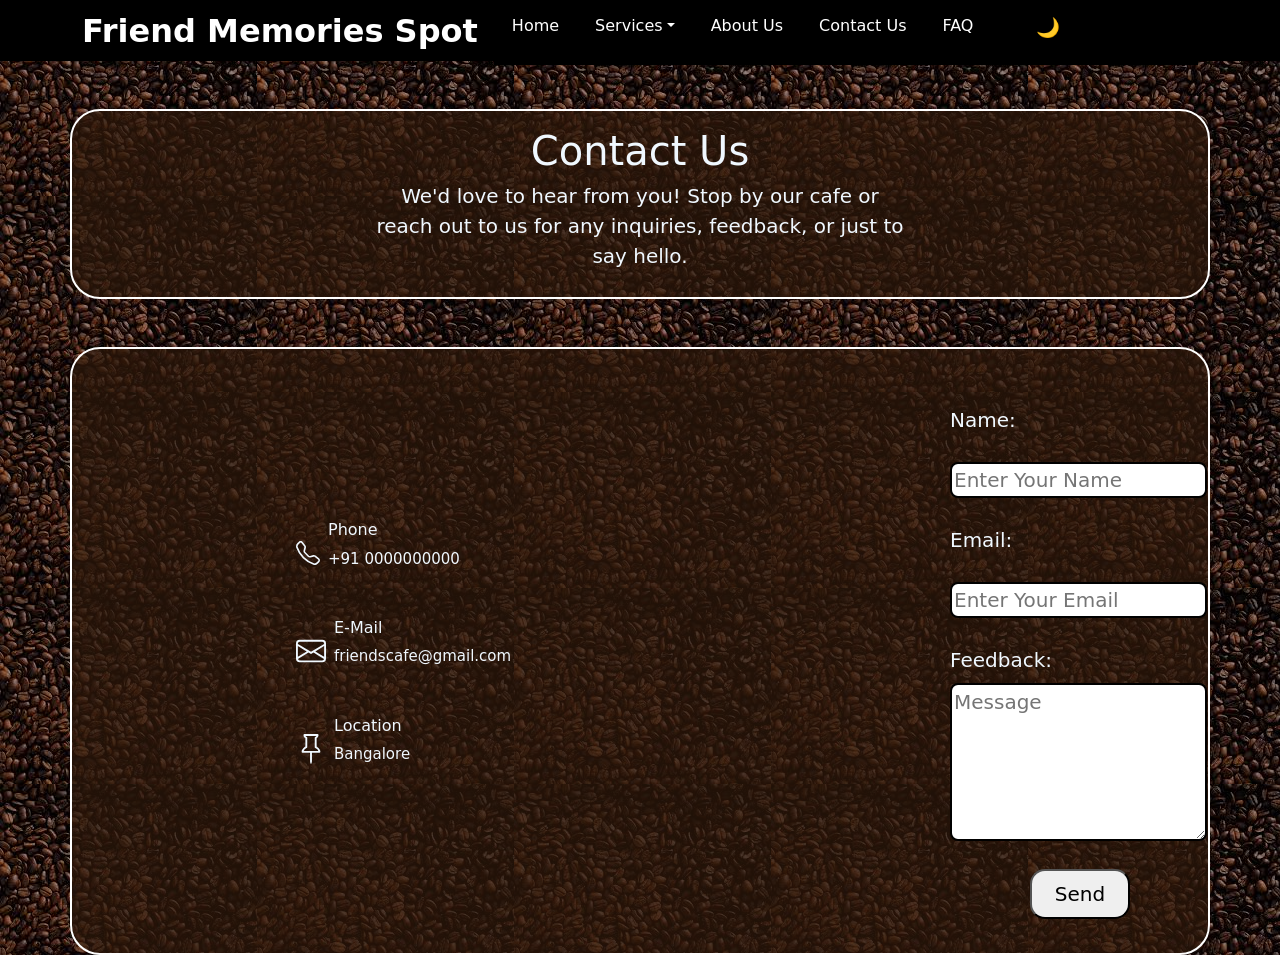
<file: Cafe-Management-main/Cafe-Management-main/contact.html>
<!DOCTYPE html>
<html lang="en">
  <head>
    <meta charset="UTF-8" />
    <meta http-equiv="X-UA-Compatible" content="IE=edge" />
    <meta name="viewport" content="width=device-width, initial-scale=1.0" />

    <link
      href="https://cdn.jsdelivr.net/npm/bootstrap@5.3.0-alpha3/dist/css/bootstrap.min.css"
      rel="stylesheet"
      integrity="sha384-KK94CHFLLe+nY2dmCWGMq91rCGa5gtU4mk92HdvYe+M/SXH301p5ILy+dN9+nJOZ"
      crossorigin="anonymous"
    />
    <script
      src="https://cdn.jsdelivr.net/npm/bootstrap@5.3.0-alpha3/dist/js/bootstrap.bundle.min.js"
      integrity="sha384-ENjdO4Dr2bkBIFxQpeoTz1HIcje39Wm4jDKdf19U8gI4ddQ3GYNS7NTKfAdVQSZe"
      crossorigin="anonymous"
    ></script>

    <link rel="stylesheet" href="contact.css" />
    <link rel="stylesheet" href="features.css" />
    <link rel="stylesheet" href="mynav.css" />
    <script src="jquery-3.6.4.min.js"></script>
    <script src="theme.js"></script>
    <script src="mynav.js"></script>
    <script src="auth.js"></script>
    
    <title> Contact Us </title>

    <!-- Favicon -->
    <link rel="shortcut icon" href="images/cafe_fav.png" type="image/x-icon">

  </head>

  <body>
    <nav class="navbar navbar-light navbar-expand-md navbar-fixed-top navigation-clean-button">
      <div class="container">
          <button class="navbar-toggler" data-bs-toggle="collapse" data-bs-target="#mynav"><span
                  class="visually-hidden">.</span><span class="navbar-toggler-icon"></span></button>
          <div>
              <a href="index.html" class="navbar-brand
              "><span><strong>Friend Memories Spot</strong></span></a>
          </div>
          <div class="collapse navbar-collapse" id="mynav">
              <ul class="navbar-nav navbar-right">
                  <li class="nav-item">
                      <a href="index.html" class="nav-link active" style="color:rgba(255, 255, 255);">Home</a>
                  </li>
                  <li class="nav-item dropdown">
                      <a class="dropdown-toggle nav-link" data-bs-toggle="dropdown" href="#"
                          style="color:rgba(255, 255, 255);">Services</a>
                      <div class="dropdown-menu">
                          <a href="menu.html" class="dropdown-item bg-dark" data-bss-hover-animate="pulse"
                              style="color:rgba(255, 255, 255);">Menu</a>
                          <a href="order.html" class="dropdown-item bg-dark d-fle" data-bss-hover-animate="pulse"
                              style="color:rgba(255, 255, 255);">Your Order</a>
                          <a href="trackorder.html" class="dropdown-item bg-dark d-fle" data-bss-hover-animate="pulse"
                            style="color:rgba(255, 255, 255);">Track your order</a> 
                      </div>
                  </li>
                  <li class="nav-item">
                      <a href="about.html" class="nav-link active" style="color:rgba(255, 255, 255);">About Us</a>
                  </li>
                  <li class="nav-item">
                      <a href="contact.html" class="nav-link active" style="color:rgba(255, 255, 255);">Contact Us</a>
                  </li>
                  <li class="nav-item">
                      <a href="faq.html" class="nav-link active" style="color:rgba(255, 255, 255);">FAQ</a>
                  </li>
                  <li class="nav-item" id="navAuthSection">
                      <!-- Dynamic content: Login/Signup or Logout with username -->
                  </li>
              </ul>
          </div>
      </div>
  </nav>
  
  <script>
      // Function to update navigation based on login status
      function updateNav() {
          const navAuthSection = document.getElementById('navAuthSection');
          const currentUser = auth.getCurrentUser();
          
          if (currentUser) {
              navAuthSection.innerHTML = `
                  <a class="nav-link dropdown-toggle" data-bs-toggle="dropdown" href="#" style="color:rgba(255, 255, 255);">
                      👤 ${currentUser.username}
                  </a>
                  <div class="dropdown-menu">
                      <a href="menu.html" class="dropdown-item bg-dark" style="color:rgba(255, 255, 255);">Menu</a>
                      <a href="order.html" class="dropdown-item bg-dark" style="color:rgba(255, 255, 255);">My Orders</a>
                      <a href="#" class="dropdown-item bg-dark" onclick="handleLogout()" style="color:rgba(255, 255, 255);">Logout</a>
                  </div>
              `;
          } else {
              navAuthSection.innerHTML = `
                  <a href="signup.html" class="nav-link active" style="color:rgba(255, 255, 255);">Sign Up</a>
                  <a href="login.html" class="nav-link active" style="color:rgba(255, 255, 255);">Login</a>
              `;
          }
      }
      
      // Logout function
      function handleLogout() {
          auth.logout();
          alert('Logged out successfully!');
          window.location.href = 'index.html';
      }
      
      // Initialize auth and update nav
      document.addEventListener('DOMContentLoaded', function() {
          auth.initAuth();
          updateNav();
      });
  </script>
  
    <section>
      <section class="container">
        <div class="row mb-5 my-5">
          <div class="col-md-8 col-xl-6 text-center mx-auto">
            Contact Us
            <p>
              We'd love to hear from you! Stop by our cafe or reach out to us for any inquiries, feedback, or just to say hello.
            </p>
          </div>
        </div>
        
     <div class="row d-flex justify-content-center">
          <div class="col-md-6 col-lg-4 col-xl-4">
            <div
              class="d-flex flex-column justify-content-center align-items-start h-100"
            >
              <div class="d-flex align-items-center p-3">
                <div
                  class="bs-icon-md bs-icon-rounded bs-icon-primary d-flex flex-shrink-0 justify-content-center align-items-center d-inline-block bs-icon"
                >
                  <svg
                    class="bi bi-telephone"
                    xmlns="http://www.w3.org/2000/svg"
                    width="1em"
                    height="1em"
                    fill="currentColor"
                    viewBox="0 0 16 16"
                    style="font-size: 24px"
                  >
                    <path
                      d="M3.654 1.328a.678.678 0 0 0-1.015-.063L1.605 2.3c-.483.484-.661 1.169-.45 1.77a17.568 17.568 0 0 0 4.168 6.608 17.569 17.569 0 0 0 6.608 4.168c.601.211 1.286.033 1.77-.45l1.034-1.034a.678.678 0 0 0-.063-1.015l-2.307-1.794a.678.678 0 0 0-.58-.122l-2.19.547a1.745 1.745 0 0 1-1.657-.459L5.482 8.062a1.745 1.745 0 0 1-.46-1.657l.548-2.19a.678.678 0 0 0-.122-.58L3.654 1.328zM1.884.511a1.745 1.745 0 0 1 2.612.163L6.29 2.98c.329.423.445.974.315 1.494l-.547 2.19a.678.678 0 0 0 .178.643l2.457 2.457a.678.678 0 0 0 .644.178l2.189-.547a1.745 1.745 0 0 1 1.494.315l2.306 1.794c.829.645.905 1.87.163 2.611l-1.034 1.034c-.74.74-1.846 1.065-2.877.702a18.634 18.634 0 0 1-7.01-4.42 18.634 18.634 0 0 1-4.42-7.009c-.362-1.03-.037-2.137.703-2.877L1.885.511z"
                    ></path>
                  </svg>
                </div>
                <div class="px-2">
                  <h6>Phone</h6>
                  <p style="font-size: 15px">+91 0000000000</p>
                  
                  
                </div>
              </div>
              <div class="d-flex align-items-center p-3">
                <div
                  class="bs-icon-md bs-icon-rounded bs-icon-primary d-flex flex-shrink-0 justify-content-center align-items-center d-inline-block bs-icon"
                  style="width: 30px"
                >
                  <svg
                    class="bi bi-envelope"
                    xmlns="http://www.w3.org/2000/svg"
                    width="1em"
                    height="1em"
                    fill="currentColor"
                    viewBox="0 0 16 16"
                  >
                    <path
                      fill-rule="evenodd"
                      d="M0 4a2 2 0 0 1 2-2h12a2 2 0 0 1 2 2v8a2 2 0 0 1-2 2H2a2 2 0 0 1-2-2V4Zm2-1a1 1 0 0 0-1 1v.217l7 4.2 7-4.2V4a1 1 0 0 0-1-1H2Zm13 2.383-4.708 2.825L15 11.105V5.383Zm-.034 6.876-5.64-3.471L8 9.583l-1.326-.795-5.64 3.47A1 1 0 0 0 2 13h12a1 1 0 0 0 .966-.741ZM1 11.105l4.708-2.897L1 5.383v5.722Z"
                    ></path>
                  </svg>
                </div>
                <div class="px-2">
                  <h6>E-Mail</h6>
                  <p style="font-size: 15px">friendscafe@gmail.com</p>
                </div>
              </div>
              <div class="d-flex align-items-center p-3">
                <div
                  class="bs-icon-md bs-icon-rounded bs-icon-primary d-flex flex-shrink-0 justify-content-center align-items-center d-inline-block bs-icon"
                  style="width: 30px"
                >
                  <svg
                    class="bi bi-pin"
                    xmlns="http://www.w3.org/2000/svg"
                    width="1em"
                    height="1em"
                    fill="currentColor"
                    viewBox="0 0 16 16"
                  >
                    <path
                      d="M4.146.146A.5.5 0 0 1 4.5 0h7a.5.5 0 0 1 .5.5c0 .68-.342 1.174-.646 1.479-.126.125-.25.224-.354.298v4.431l.078.048c.203.127.476.314.751.555C12.36 7.775 13 8.527 13 9.5a.5.5 0 0 1-.5.5h-4v4.5c0 .276-.224 1.5-.5 1.5s-.5-1.224-.5-1.5V10h-4a.5.5 0 0 1-.5-.5c0-.973.64-1.725 1.17-2.189A5.921 5.921 0 0 1 5 6.708V2.277a2.77 2.77 0 0 1-.354-.298C4.342 1.674 4 1.179 4 .5a.5.5 0 0 1 .146-.354zm1.58 1.408-.002-.001.002.001zm-.002-.001.002.001A.5.5 0 0 1 6 2v5a.5.5 0 0 1-.276.447h-.002l-.012.007-.054.03a4.922 4.922 0 0 0-.827.58c-.318.278-.585.596-.725.936h7.792c-.14-.34-.407-.658-.725-.936a4.915 4.915 0 0 0-.881-.61l-.012-.006h-.002A.5.5 0 0 1 10 7V2a.5.5 0 0 1 .295-.458 1.775 1.775 0 0 0 .351-.271c.08-.08.155-.17.214-.271H5.14c.06.1.133.191.214.271a1.78 1.78 0 0 0 .37.282z"
                    ></path>
                  </svg>
                </div>
                <div class="px-2">
                  <h6>Location</h6>
                  <p style="font-size: 15px">Bangalore</p>
                </div>
              </div>
            </div>
          </div>
        
          <div class="col-md-6 col-lg-5 col-xl-4">
            <div class="px-4">
              <form action="" class="p-3 p-xl-4">
                <div class="mb-2_w-100">
                  <label class="text">Name:</label><br>
                  <input 
                    type="text" 
                    name="name"
                    id="name"
                    placeholder="Enter Your Name"
                    required
                  />
                </div>
                <div class="mb-3_w-100">
                  <label class="text">Email:</label><br>
                  <input
                    type="email"
                    name="mail"
                    id="mail"
                    placeholder="Enter Your Email"
                    required
                  />
                </div>
                <div class="mb-1_w-100">
                  <label class="text">Feedback:</label><br>
                  <textarea
                    name="Message"
                    id="Message"
                    cols="23"
                    rows="5"
                    placeholder="Message"
                    required
                  ></textarea>
                </div>
                <div>
                  <button type="submit" class="btn_btn-primary_w-100">Send</button>
                </div>
              </form>
            </div>
          </div>
        
   
  </body>
</html>
</file>
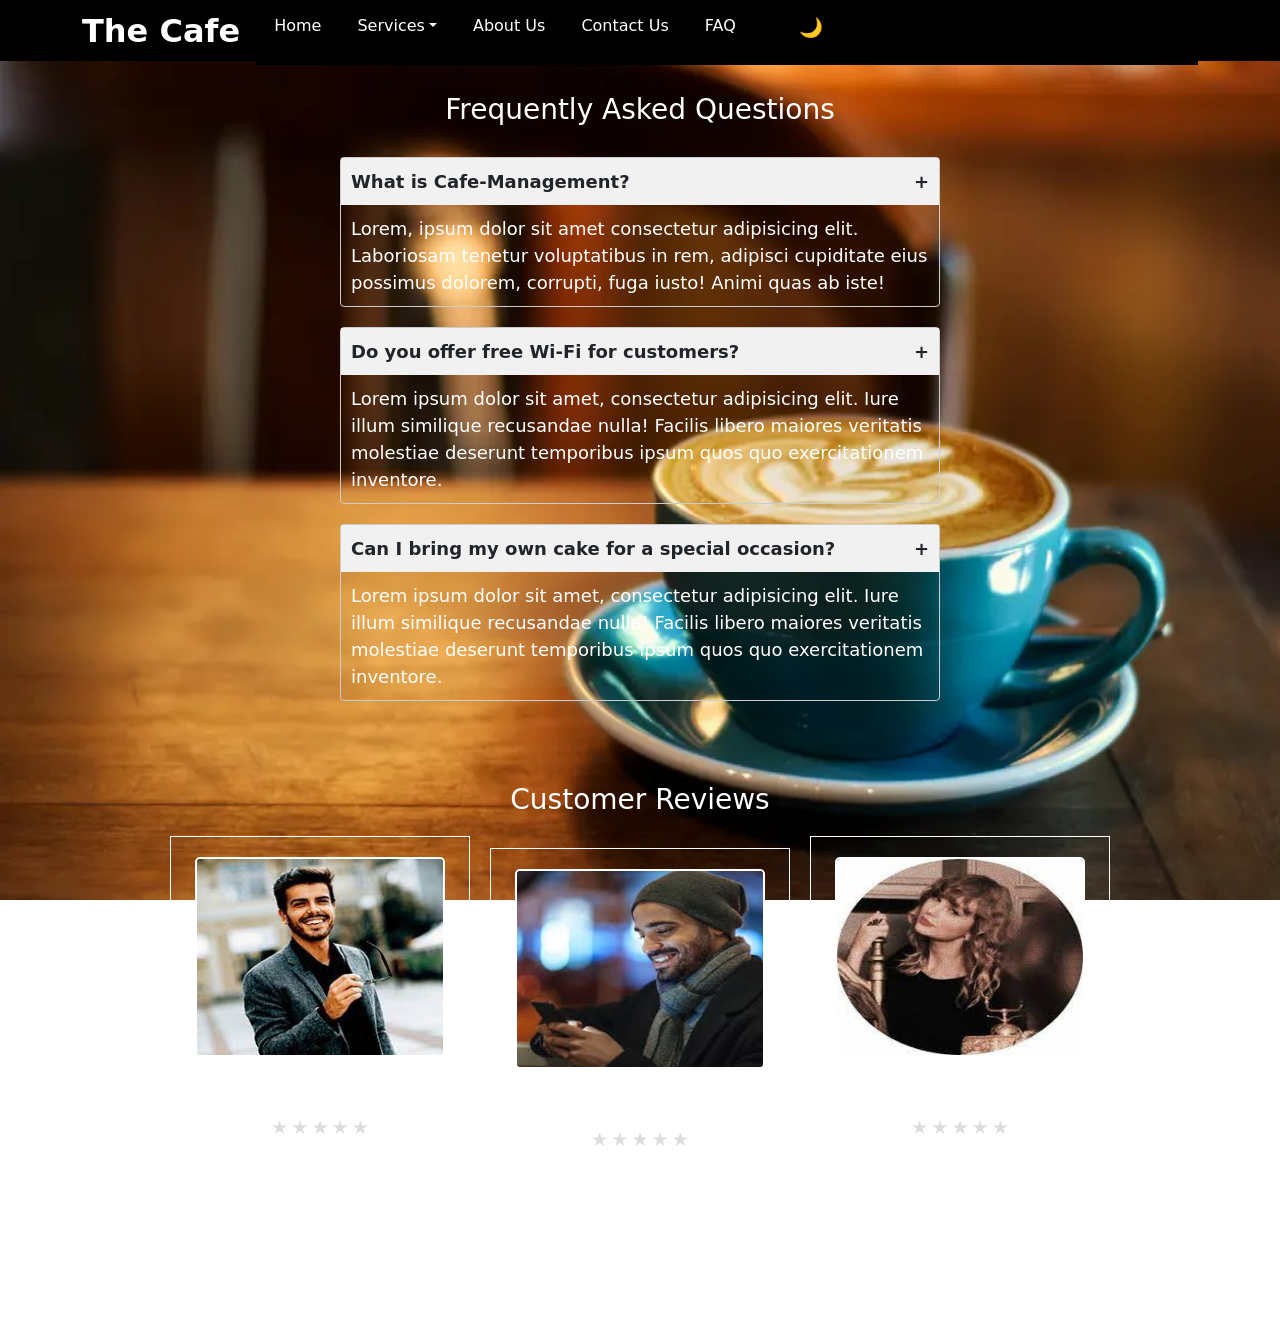
<file: Cafe-Management-main/Cafe-Management-main/faq.html>
<!DOCTYPE html>
<html lang="en">
<head>
    <meta charset="UTF-8">
    <meta http-equiv="X-UA-Compatible" content="IE=edge">
    <meta name="viewport" content="width=device-width, initial-scale=1.0">

    <link rel="stylesheet" href="faq.css">
    <link rel="stylesheet" href="features.css">
    <link href="https://cdn.jsdelivr.net/npm/bootstrap@5.3.0-alpha3/dist/css/bootstrap.min.css" rel="stylesheet"
        integrity="sha384-KK94CHFLLe+nY2dmCWGMq91rCGa5gtU4mk92HdvYe+M/SXH301p5ILy+dN9+nJOZ" crossorigin="anonymous">

    <script src="https://cdn.jsdelivr.net/npm/bootstrap@5.3.0-alpha3/dist/js/bootstrap.bundle.min.js"
        integrity="sha384-ENjdO4Dr2bkBIFxQpeoTz1HIcje39Wm4jDKdf19U8gI4ddQ3GYNS7NTKfAdVQSZe"
        crossorigin="anonymous"></script>

    <link rel="stylesheet" href="mynav.css">
    <script src="jquery-3.6.4.min.js"></script>
    <script src="theme.js"></script>
    <script src="mynav.js"></script>
    <script src="auth.js"></script>
    
    <title> FAQ </title>

    <!-- Favicon -->
    <link rel="shortcut icon" href="images/cafe_fav.png" type="image/x-icon">
    
</head>
<body>
    <nav class="navbar navbar-light navbar-expand-md navbar-fixed-top navigation-clean-button">
        <div class="container">
            <button class="navbar-toggler" data-bs-toggle="collapse" data-bs-target="#mynav"><span
                    class="visually-hidden">.</span><span class="navbar-toggler-icon"></span></button>
            <div>
                <a href="index.html" class="navbar-brand
                "><span><strong>The Cafe</strong></span></a>
            </div>
            <div class="collapse navbar-collapse" id="mynav">
                <ul class="navbar-nav navbar-right">
                    <li class="nav-item">
                        <a href="index.html" class="nav-link active" style="color:rgba(255, 255, 255);">Home</a>
                    </li>
                    <li class="nav-item dropdown">
                        <a class="dropdown-toggle nav-link" data-bs-toggle="dropdown" href="#"
                            style="color:rgba(255, 255, 255);">Services</a>
                        <div class="dropdown-menu">
                            <a href="menu.html" class="dropdown-item bg-dark" data-bss-hover-animate="pulse"
                                style="color:rgba(255, 255, 255);">Menu</a>
                            <a href="order.html" class="dropdown-item bg-dark d-fle" data-bss-hover-animate="pulse"
                                style="color:rgba(255, 255, 255);">Your Order</a>
                            <a href="trackorder.html" class="dropdown-item bg-dark d-fle" data-bss-hover-animate="pulse"
                                style="color:rgba(255, 255, 255);">Track your order</a>
                        </div>
                    </li>
                    <li class="nav-item">
                        <a href="about.html" class="nav-link active" style="color:rgba(255, 255, 255);">About Us</a>
                    </li>
                    <li class="nav-item">
                        <a href="contact.html" class="nav-link active" style="color:rgba(255, 255, 255);">Contact Us</a>
                    </li>
                    <li class="nav-item">
                        <a href="faq.html" class="nav-link active" style="color:rgba(255, 255, 255);">FAQ</a>
                    </li>
                    <li class="nav-item" id="navAuthSection">
                        <!-- Dynamic content: Login/Signup or Logout with username -->
                    </li>
                </ul>
            </div>
        </div>
    </nav>

    <script>
        // Function to update navigation based on login status
        function updateNav() {
            const navAuthSection = document.getElementById('navAuthSection');
            const currentUser = auth.getCurrentUser();
            
            if (currentUser) {
                navAuthSection.innerHTML = `
                    <a class="nav-link dropdown-toggle" data-bs-toggle="dropdown" href="#" style="color:rgba(255, 255, 255);">
                        👤 ${currentUser.username}
                    </a>
                    <div class="dropdown-menu">
                        <a href="menu.html" class="dropdown-item bg-dark" style="color:rgba(255, 255, 255);">Menu</a>
                        <a href="order.html" class="dropdown-item bg-dark" style="color:rgba(255, 255, 255);">My Orders</a>
                        <a href="#" class="dropdown-item bg-dark" onclick="handleLogout()" style="color:rgba(255, 255, 255);">Logout</a>
                    </div>
                `;
            } else {
                navAuthSection.innerHTML = `
                    <a href="signup.html" class="nav-link active" style="color:rgba(255, 255, 255);">Sign Up</a>
                    <a href="login.html" class="nav-link active" style="color:rgba(255, 255, 255);">Login</a>
                `;
            }
        }
        
        // Logout function
        function handleLogout() {
            auth.logout();
            alert('Logged out successfully!');
            window.location.href = 'index.html';
        }
        
        // Initialize auth and update nav
        document.addEventListener('DOMContentLoaded', function() {
            auth.initAuth();
            updateNav();
        });
    </script>

    <section class="faq-section">
        <h2>Frequently Asked Questions</h2>
        <div class="faq-list">
            <div class="faq-item">
                <div class="faq-question">
                    <span>What is Cafe-Management?</span>
                    <span class="arrow">+</span>
                </div>
                <div class="faq-answer">
                    Lorem, ipsum dolor sit amet consectetur adipisicing elit. Laboriosam tenetur voluptatibus in rem, adipisci cupiditate eius possimus dolorem, corrupti, fuga iusto! Animi quas ab iste!
                </div>
            </div>
    
            <div class="faq-item">
                <div class="faq-question">
                    <span>Do you offer free Wi-Fi for customers?</span>
                    <span class="arrow">+</span>
                </div>
                <div class="faq-answer">
                    Lorem ipsum dolor sit amet, consectetur adipisicing elit. Iure illum similique recusandae nulla! Facilis libero maiores veritatis molestiae deserunt temporibus ipsum quos quo exercitationem inventore.
                </div>
            </div>

            <div class="faq-item">
                <div class="faq-question">
                    <span>Can I bring my own cake for a special occasion?</span>
                    <span class="arrow">+</span>
                </div>
                <div class="faq-answer">
                    Lorem ipsum dolor sit amet, consectetur adipisicing elit. Iure illum similique recusandae nulla! Facilis libero maiores veritatis molestiae deserunt temporibus ipsum quos quo exercitationem inventore.
                </div>
            </div>

        </div>
    </section>

    <section class="customer-reviews">
        <h2>Customer Reviews</h2>
        <div class="review-list">
            <div class="review">
                <div class="reviewer-info">
                    <img src="./images/c1.jpg" alt="User 2"><br>
                    <span> John Wick</span>
                </div>
                <div class="review-content">
                    <div class="star-rating">
                        <span class="star">&#9733;</span>
                        <span class="star">&#9733;</span>
                        <span class="star">&#9733;</span>
                        <span class="star">&#9733;</span>
                        <span class="star">&#9733;</span>
                    </div>
                    <p>Lorem, ipsum dolor sit amet consectetur adipisicing elit. Voluptas consequuntur molestias.</p>
                </div>
            </div>
            <div class="review">
                <div class="reviewer-info">
                    <img src="./images/c2.jpg" alt="User 1"><br>
                    <span>Tom Cruise</span>
                </div>
                <div class="review-content">
                    <div class="star-rating">
                        <span class="star">&#9733;</span>
                        <span class="star">&#9733;</span>
                        <span class="star">&#9733;</span>
                        <span class="star">&#9733;</span>
                        <span class="star">&#9733;</span>
                    </div>
                    <p>Lorem, ipsum dolor sit amet consectetur adipisicing elit. Suscipit, perferendis.</p>
                </div>
            </div>
            <div class="review">
                <div class="reviewer-info">
                    <img src="./images/c3.jpg" alt="User 1"><br>
                    <span>Taylor Swift</span>
                </div>
                <div class="review-content">
                    <div class="star-rating">
                        <span class="star">&#9733;</span>
                        <span class="star">&#9733;</span>
                        <span class="star">&#9733;</span>
                        <span class="star">&#9733;</span>
                        <span class="star">&#9733;</span>
                    </div>
                    <p>Lorem, ipsum dolor sit amet consectetur adipisicing elit. Voluptas consequuntur molestias.</p>
                </div>
            </div>
        </div>
    </section>


    <script src="faq.js"></script>
</body>
</html>
</file>
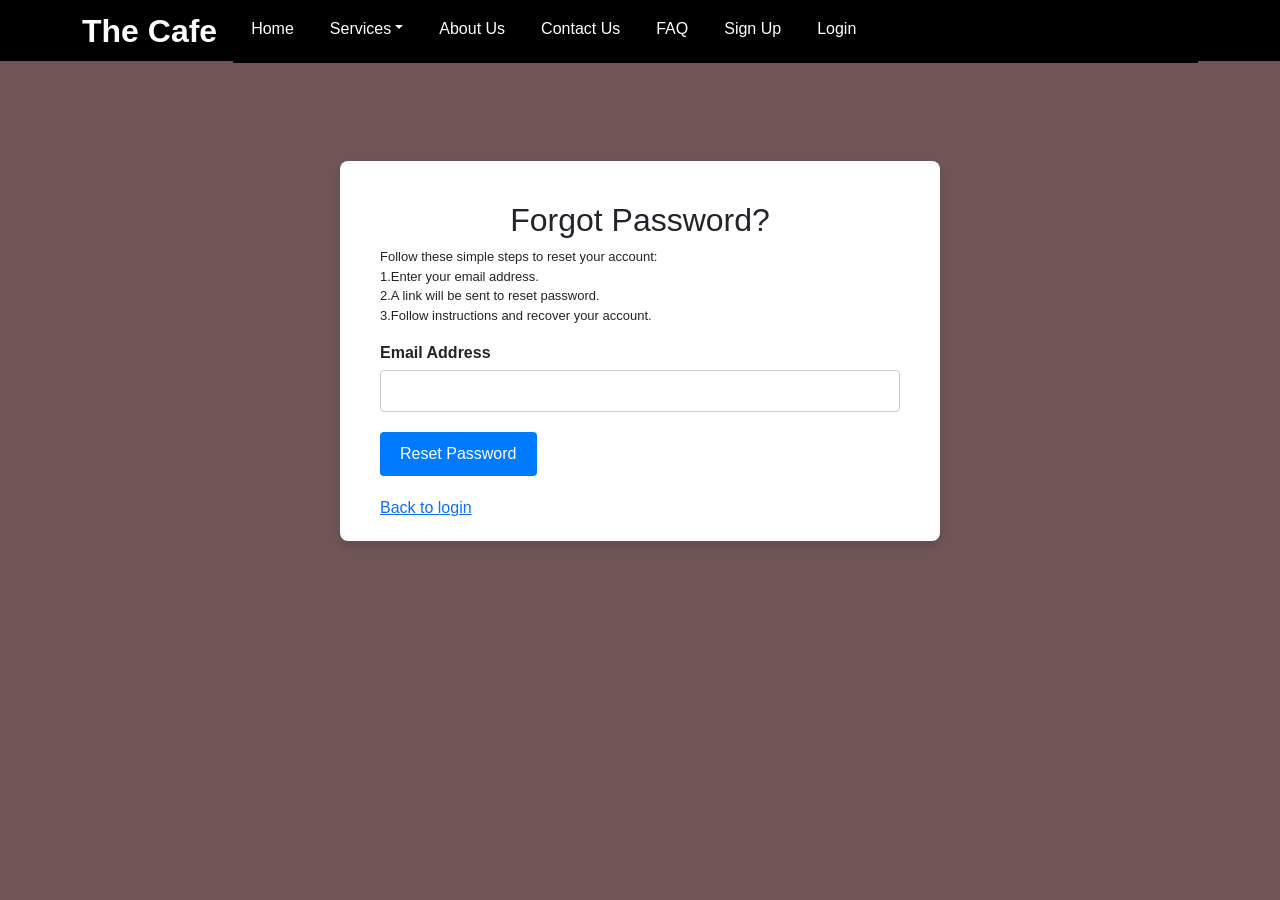
<file: Cafe-Management-main/Cafe-Management-main/forgotpassword.html>
<!DOCTYPE html>
<html lang="en">
<head>
    <meta charset="UTF-8">
    <meta name="viewport" content="width=device-width, initial-scale=1.0">
    <title>Login</title>
    <link rel="stylesheet" href="https://cdn.jsdelivr.net/npm/bootstrap@5.3.0-alpha3/dist/css/bootstrap.min.css" integrity="sha384-KK94CHFLLe+nY2dmCWGMq91rCGa5gtU4mk92HdvYe+M/SXH301p5ILy+dN9+nJOZ" crossorigin="anonymous">
    <link rel="stylesheet" href="about.css">
    <link rel="stylesheet" href="mynav.css">
    <script src="jquery-3.6.4.min.js"></script>
    <script src="mynav.js"></script>

    <!-- Favicon -->
    <link rel="shortcut icon" href="images/cafe_fav.png" type="image/x-icon">

    <style>
        /* Add your custom styles here */
        body {
            font-family: Arial, sans-serif;
            background-color: rgb(111, 85, 85);
        }
        .containerr {
            max-width: 600px;
            margin: 0 auto;
            padding: 40px;
            background-color: white;
            border-radius: 8px;
            box-shadow: 0 4px 8px rgba(0,0,0,0.1);
            margin-top: 100px;
            max-height: 380px;
        }
        .sign{
            text-align: center; /* Center align content */
        }
        .form-group {
            margin-bottom: 20px;
        }
        label {
            font-weight: bold;
            display: block;
            margin-bottom: 5px;
        }
        input[type="text"],
        input[type="email"],
        input[type="password"] {
            width: 100%;
            padding: 8px;
            border: 1px solid #ccc;
            border-radius: 4px;
        }
        button[type="submit"] {
            padding: 10px 20px;
            background-color: #007bff;
            border: none;
            color: #fff;
            border-radius: 4px;
            cursor: pointer;
        }
        button[type="submit"]:hover {
            background-color: #0056b3;
        }
    </style>
</head>
<body>
    <nav class="navbar navbar-light navbar-expand-md navbar-fixed-top navigation-clean-button">
        <div class="container">
            <button class="navbar-toggler" data-bs-toggle="collapse" data-bs-target="#mynav"><span
                    class="visually-hidden">.</span><span class="navbar-toggler-icon"></span></button>
            <div>
                <a href="index.html" class="navbar-brand
                "><span><strong>The Cafe</strong></span></a>
            </div>
            <div class="collapse navbar-collapse" id="mynav">
                <ul class="navbar-nav navbar-right">
                    <li class="nav-item">
                        <a href="index.html" class="nav-link active" style="color:rgb(255, 255, 255);">Home</a>
                    </li>
                    <li class="nav-item dropdown">
                        <a class="dropdown-toggle nav-link" data-bs-toggle="dropdown" href="#"
                            style="color:rgba(255, 255, 255);">Services</a>
                        <div class="dropdown-menu">
                            <a href="menu.html" class="dropdown-item bg-dark" data-bss-hover-animate="pulse"
                                style="color:rgba(255, 255, 255);">Menu</a>
                            <a href="order.html" class="dropdown-item bg-dark d-fle" data-bss-hover-animate="pulse"
                                style="color:rgba(255, 255, 255);">Your Order</a>
                            <a href="trackorder.html" class="dropdown-item bg-dark d-fle" data-bss-hover-animate="pulse"
                                style="color:rgba(255, 255, 255);">Track your order</a>
                        </div>
                    </li>
                    <li class="nav-item">
                        <a href="about.html" class="nav-link active" style="color:rgba(255, 255, 255);">About Us</a>
                    </li>
                    <li class="nav-item">
                        <a href="contact.html" class="nav-link active" style="color:rgba(255, 255, 255);">Contact Us</a>
                    </li>
                    <li class="nav-item">
                        <a href="faq.html" class="nav-link active" style="color:rgba(255, 255, 255);">FAQ</a>
                    </li>
                    <li class="nav-item">
                        <a href="signup.html" class="nav-link active" style="color:rgba(255, 255, 255);">Sign Up</a>
                    </li>
                    <li class="nav-item">
                        <a href="login.html" class="nav-link active" style="color:rgba(255, 255, 255);">Login</a>
                    </li>
                </ul>
            </div>
        </div>
    </nav>
    <!-- Your login form starts here -->
    <div class="containerr">
        <h2 class="sign">Forgot Password?</h2>
        <p style="font-size: small;"  >Follow these simple steps to reset your account:<br>
        1.Enter your email address.<br>
    2.A link will be sent to reset password.<br>
3.Follow instructions and recover your account.</p>
        
        <form action="login_form.php" method="post">
            <div class="form-group">
                <label for="username">Email Address</label>
                <input type="text" id="username" name="username" required>
            </div>
           
            <div class="form-group" >
                <button type="submit">Reset Password</button>
            </div>
        </form>
        <a href="login.html">Back to login</a>
    </div>
    <!-- Your login form ends here -->
</body>
</html>
</file>
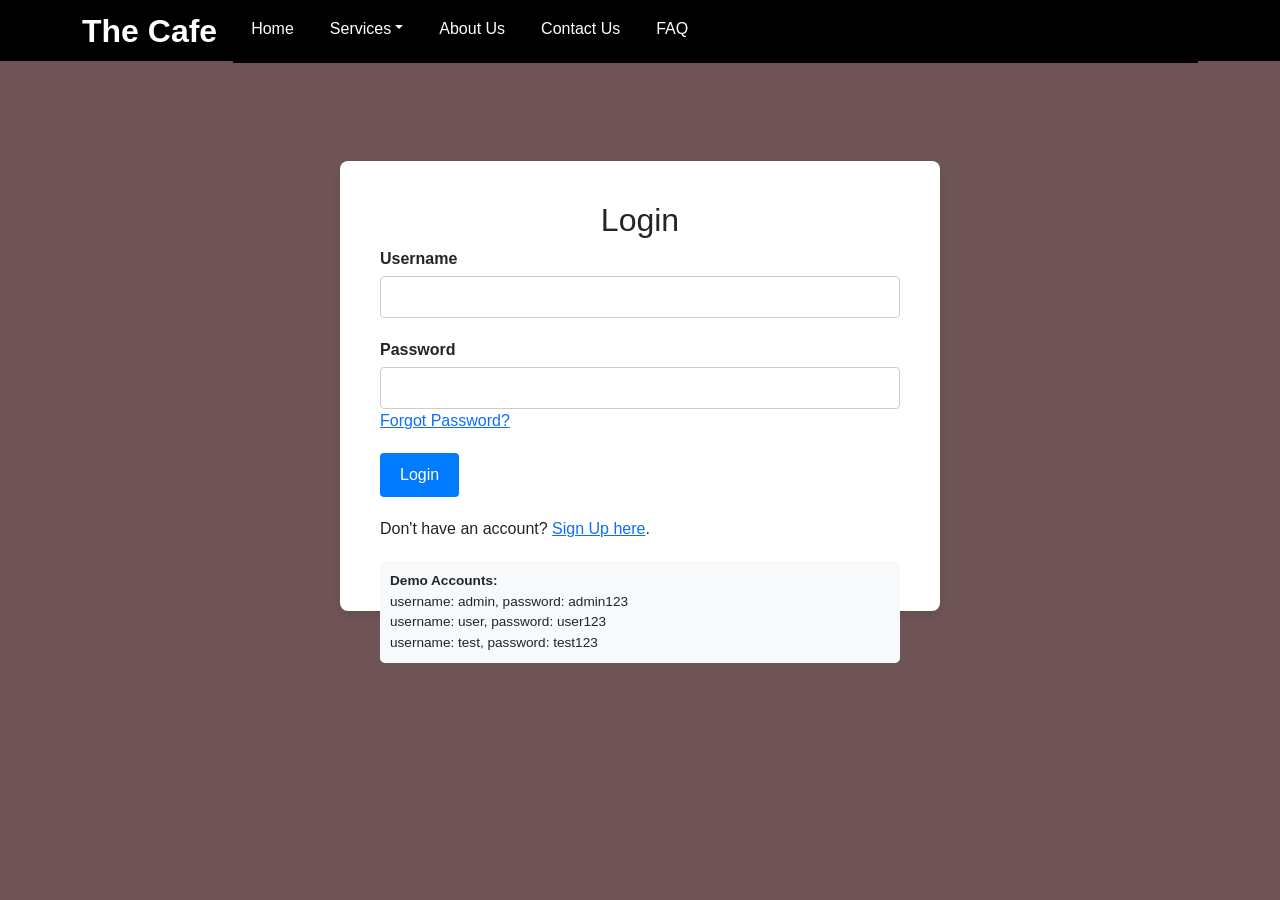
<file: Cafe-Management-main/Cafe-Management-main/login.html>
<!DOCTYPE html>
<html lang="en">
<head>
    <meta charset="UTF-8">
    <meta name="viewport" content="width=device-width, initial-scale=1.0">
    <title>Login</title>
    <link rel="stylesheet" href="https://cdn.jsdelivr.net/npm/bootstrap@5.3.0-alpha3/dist/css/bootstrap.min.css" integrity="sha384-KK94CHFLLe+nY2dmCWGMq91rCGa5gtU4mk92HdvYe+M/SXH301p5ILy+dN9+nJOZ" crossorigin="anonymous">
    <link rel="stylesheet" href="about.css">
    <link rel="stylesheet" href="mynav.css">
    <script src="jquery-3.6.4.min.js"></script>
    <script src="mynav.js"></script>
    <script src="auth.js"></script>

    <!-- Favicon -->
    <link rel="shortcut icon" href="images/cafe_fav.png" type="image/x-icon">

    <style>
        /* Add your custom styles here */
        body {
            font-family: Arial, sans-serif;
            background-color: rgb(111, 85, 85);
        }
        .containerr {
            max-width: 600px;
            margin: 0 auto;
            padding: 40px;
            background-color: white;
            border-radius: 8px;
            box-shadow: 0 4px 8px rgba(0,0,0,0.1);
            margin-top: 100px;
            max-height: 450px;
        }
        .sign{
            text-align: center; /* Center align content */
        }
        .form-group {
            margin-bottom: 20px;
        }
        label {
            font-weight: bold;
            display: block;
            margin-bottom: 5px;
        }
        input[type="text"],
        input[type="email"],
        input[type="password"] {
            width: 100%;
            padding: 8px;
            border: 1px solid #ccc;
            border-radius: 4px;
        }
        button[type="submit"] {
            padding: 10px 20px;
            background-color: #007bff;
            border: none;
            color: #fff;
            border-radius: 4px;
            cursor: pointer;
        }
        button[type="submit"]:hover {
            background-color: #0056b3;
        }
        .logout-btn {
            padding: 10px 20px;
            background-color: #dc3545;
            border: none;
            color: #fff;
            border-radius: 4px;
            cursor: pointer;
            width: 100%;
            margin-top: 10px;
        }
        .logout-btn:hover {
            background-color: #bb2d3b;
        }
    </style>
</head>
<body>
    <nav class="navbar navbar-light navbar-expand-md navbar-fixed-top navigation-clean-button">
        <div class="container">
            <button class="navbar-toggler" data-bs-toggle="collapse" data-bs-target="#mynav"><span
                    class="visually-hidden">.</span><span class="navbar-toggler-icon"></span></button>
            <div>
                <a href="index.html" class="navbar-brand
                "><span><strong>The Cafe</strong></span></a>
            </div>
            <div class="collapse navbar-collapse" id="mynav">
                <ul class="navbar-nav navbar-right">
                    <li class="nav-item">
                        <a href="index.html" class="nav-link active" style="color:rgb(255, 255, 255);">Home</a>
                    </li>
                    <li class="nav-item dropdown">
                        <a class="dropdown-toggle nav-link" data-bs-toggle="dropdown" href="#"
                            style="color:rgba(255, 255, 255);">Services</a>
                        <div class="dropdown-menu">
                            <a href="menu.html" class="dropdown-item bg-dark" data-bss-hover-animate="pulse"
                                style="color:rgba(255, 255, 255);">Menu</a>
                            <a href="order.html" class="dropdown-item bg-dark d-fle" data-bss-hover-animate="pulse"
                                style="color:rgba(255, 255, 255);">Your Order</a>
                            <a href="trackorder.html" class="dropdown-item bg-dark d-fle" data-bss-hover-animate="pulse"
                                style="color:rgba(255, 255, 255);">Track your order</a>
                        </div>
                    </li>
                    <li class="nav-item">
                        <a href="about.html" class="nav-link active" style="color:rgba(255, 255, 255);">About Us</a>
                    </li>
                    <li class="nav-item">
                        <a href="contact.html" class="nav-link active" style="color:rgba(255, 255, 255);">Contact Us</a>
                    </li>
                    <li class="nav-item">
                        <a href="faq.html" class="nav-link active" style="color:rgba(255, 255, 255);">FAQ</a>
                    </li>
                    <li class="nav-item" id="navAuthSection">
                        <!-- Dynamic content: Login/Signup or Logout with username -->
                    </li>
                </ul>
            </div>
        </div>
    </nav>
    
    <script>
        // Function to update navigation based on login status
        function updateNav() {
            const navAuthSection = document.getElementById('navAuthSection');
            const currentUser = auth.getCurrentUser();
            
            if (currentUser) {
                navAuthSection.innerHTML = `
                    <a class="nav-link dropdown-toggle" data-bs-toggle="dropdown" href="#" style="color:rgba(255, 255, 255);">
                        👤 ${currentUser.username}
                    </a>
                    <div class="dropdown-menu">
                        <a href="menu.html" class="dropdown-item bg-dark" style="color:rgba(255, 255, 255);">Menu</a>
                        <a href="order.html" class="dropdown-item bg-dark" style="color:rgba(255, 255, 255);">My Orders</a>
                        <a href="#" class="dropdown-item bg-dark" onclick="handleLogout()" style="color:rgba(255, 255, 255);">Logout</a>
                    </div>
                `;
            } else {
                navAuthSection.innerHTML = `
                    <a href="signup.html" class="nav-link active" style="color:rgba(255, 255, 255);">Sign Up</a>
                    <a href="login.html" class="nav-link active" style="color:rgba(255, 255, 255);">Login</a>
                `;
            }
        }
        
        // Logout function
        function handleLogout() {
            auth.logout();
            alert('Logged out successfully!');
            window.location.href = 'index.html';
        }
        
        // Initialize auth and update nav
        document.addEventListener('DOMContentLoaded', function() {
            auth.initAuth();
            updateNav();
        });
    </script>
    
    <!-- Your login form starts here -->
    <div class="containerr">
        <h2 class="sign">Login</h2>
        <form id="loginForm">
            <div class="form-group">
                <label for="username">Username</label>
                <input type="text" id="username" name="username" required>
            </div>
            <div class="form-group">
                <label for="password">Password</label>
                <input type="password" id="password" name="password" required>
                <a href="forgotpassword.html" class="forgotps">Forgot Password?</a>
            </div>
            <div class="form-group" >
                <button type="submit">Login</button>
            </div>
            <div id="loginMessage" class="alert" style="display:none;"></div>
        </form>
        <p>Don't have an account? <a href="signup.html">Sign Up here</a>.</p>
        
        <div style="margin-top: 20px; padding: 10px; background: #f8f9fa; border-radius: 5px; font-size: 0.85rem;">
            <strong>Demo Accounts:</strong><br>
            username: admin, password: admin123<br>
            username: user, password: user123<br>
            username: test, password: test123
        </div>
    </div>
    <!-- Your login form ends here -->
    
    <script>
        // Initialize demo users in localStorage
        (function initDemoUsers() {
            const DEMO_USERS = [
                { username: 'admin', password: 'admin123' },
                { username: 'user', password: 'user123' },
                { username: 'test', password: 'test123' }
            ];
            if (!localStorage.getItem('cafe_users')) {
                localStorage.setItem('cafe_users', JSON.stringify(DEMO_USERS));
            }
            if (!localStorage.getItem('cafe_current_user')) {
                localStorage.setItem('cafe_current_user', null);
            }
        })();
        
        document.getElementById('loginForm').addEventListener('submit', function(e) {
            e.preventDefault();
            const username = document.getElementById('username').value.trim();
            const password = document.getElementById('password').value;
            const messageDiv = document.getElementById('loginMessage');
            
            // Get users and check credentials
            const users = JSON.parse(localStorage.getItem('cafe_users')) || [];
            const user = users.find(u => u.username === username && u.password === password);
            
            if (user) {
                localStorage.setItem('cafe_current_user', JSON.stringify(user));
                messageDiv.className = 'alert alert-success';
                messageDiv.textContent = 'Login successful! Redirecting...';
                messageDiv.style.display = 'block';
                setTimeout(() => {
                    window.location.href = 'menu.html';
                }, 1000);
            } else {
                messageDiv.className = 'alert alert-danger';
                messageDiv.textContent = 'Invalid username or password';
                messageDiv.style.display = 'block';
            }
        });
        
        // Check if already logged in - redirect to menu
        const currentUser = localStorage.getItem('cafe_current_user');
        if (currentUser && currentUser !== 'null') {
            const user = JSON.parse(currentUser);
            // Just update the nav, don't redirect
            updateNav();
        }
    </script>
</body>
</html>
</file>
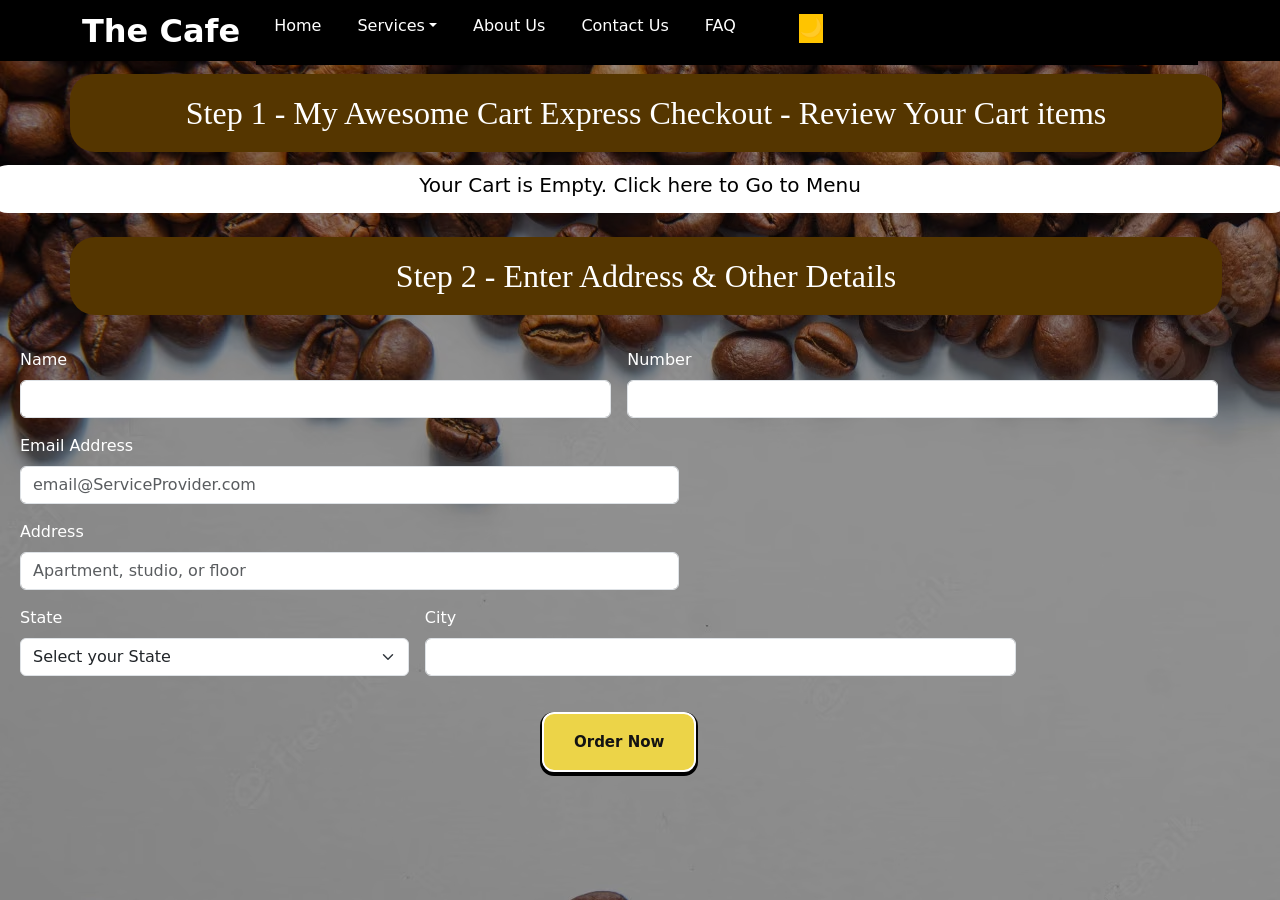
<file: Cafe-Management-main/Cafe-Management-main/order.html>
<!DOCTYPE html>
<html lang="en">
  <head>
    <meta charset="UTF-8" />
    <meta http-equiv="X-UA-Compatible" content="IE=edge" />
    <meta name="viewport" content="width=device-width, initial-scale=1.0" />

    <link
      href="https://cdn.jsdelivr.net/npm/bootstrap@5.3.0-alpha3/dist/css/bootstrap.min.css"
      rel="stylesheet"
      integrity="sha384-KK94CHFLLe+nY2dmCWGMq91rCGa5gtU4mk92HdvYe+M/SXH301p5ILy+dN9+nJOZ"
      crossorigin="anonymous"
    />
    <script
      src="https://cdn.jsdelivr.net/npm/bootstrap@5.3.0-alpha3/dist/js/bootstrap.bundle.min.js"
      integrity="sha384-ENjdO4Dr2bkBIFxQpeoTz1HIcje39Wm4jDKdf19U8gI4ddQ3GYNS7NTKfAdVQSZe"
      crossorigin="anonymous"
    ></script>

    <link rel="stylesheet" href="mynav.css" />
    <link rel="stylesheet" href="features.css" />
    <link rel="stylesheet" href="order.css" />
    <script src="jquery-3.6.4.min.js"></script>
    <script src="theme.js"></script>
    <script src="mynav.js"></script>
    <script src="order.js"></script>
    <script src="auth.js"></script>

    <title>Order</title>

    <!-- Favicon -->
    <link rel="shortcut icon" href="images/cafe_fav.png" type="image/x-icon">

  </head>
  <body>
    <nav class="navbar navbar-light navbar-expand-md navbar-fixed-top navigation-clean-button">
      <div class="container">
          <button class="navbar-toggler" data-bs-toggle="collapse" data-bs-target="#mynav"><span
                  class="visually-hidden">.</span><span class="navbar-toggler-icon"></span></button>
          <div>
              <a href="index.html" class="navbar-brand
              "><span><strong>The Cafe</strong></span></a>
          </div>
          <div class="collapse navbar-collapse" id="mynav">
              <ul class="navbar-nav navbar-right">
                  <li class="nav-item">
                      <a href="index.html" class="nav-link active" style="color:rgba(255, 255, 255);">Home</a>
                  </li>
                  <li class="nav-item dropdown">
                      <a class="dropdown-toggle nav-link" data-bs-toggle="dropdown" href="#"
                          style="color:rgba(255, 255, 255);">Services</a>
                      <div class="dropdown-menu">
                          <a href="menu.html" class="dropdown-item bg-dark" data-bss-hover-animate="pulse"
                              style="color:rgba(255, 255, 255);">Menu</a>
                          <a href="order.html" class="dropdown-item bg-dark d-fle" data-bss-hover-animate="pulse"
                              style="color:rgba(255, 255, 255);">Your Order</a>
                          <a href="trackorder.html" class="dropdown-item bg-dark d-fle" data-bss-hover-animate="pulse"
                            style="color:rgba(255, 255, 255);">Track your order</a>
                      </div>
                  </li>
                  <li class="nav-item">
                      <a href="about.html" class="nav-link active" style="color:rgba(255, 255, 255);">About Us</a>
                  </li>
                  <li class="nav-item">
                      <a href="contact.html" class="nav-link active" style="color:rgba(255, 255, 255);">Contact Us</a>
                  </li>
                  <li class="nav-item">
                      <a href="faq.html" class="nav-link active" style="color:rgba(255, 255, 255);">FAQ</a>
                  </li>
                  <li class="nav-item" id="navAuthSection">
                      <!-- Dynamic content: Login/Signup or Logout with username -->
                  </li>
              </ul>
          </div>
      </div>
  </nav>
  
  <script>
      // Function to update navigation based on login status
      function updateNav() {
          const navAuthSection = document.getElementById('navAuthSection');
          const currentUser = auth.getCurrentUser();
          
          if (currentUser) {
              navAuthSection.innerHTML = `
                  <a class="nav-link dropdown-toggle" data-bs-toggle="dropdown" href="#" style="color:rgba(255, 255, 255);">
                      👤 ${currentUser.username}
                  </a>
                  <div class="dropdown-menu">
                      <a href="menu.html" class="dropdown-item bg-dark" style="color:rgba(255, 255, 255);">Menu</a>
                      <a href="order.html" class="dropdown-item bg-dark" style="color:rgba(255, 255, 255);">My Orders</a>
                      <a href="#" class="dropdown-item bg-dark" onclick="handleLogout()" style="color:rgba(255, 255, 255);">Logout</a>
                  </div>
              `;
          } else {
              navAuthSection.innerHTML = `
                  <a href="signup.html" class="nav-link active" style="color:rgba(255, 255, 255);">Sign Up</a>
                  <a href="login.html" class="nav-link active" style="color:rgba(255, 255, 255);">Login</a>
              `;
          }
      }
      
      // Logout function
      function handleLogout() {
          auth.logout();
          alert('Logged out successfully!');
          window.location.href = 'index.html';
      }
      
      // Initialize auth and update nav
      document.addEventListener('DOMContentLoaded', function() {
          auth.initAuth();
          updateNav();
      });
  </script>
  
  <div class="container step1">	      
		<a class="hide_as_link" href="./menu.html">
          		<h2> Step 1 - My Awesome Cart Express Checkout - Review Your Cart items </h2>
    	        	<div class="row">
            			<div id="items">
              				<!-- items will be added here -->
            			</div>	
          		    </div>	       	   
        </a>
  </div>
    <div class="col my-4">
      <h2> Step 2 - Enter Address & Other Details</h2>
      <form class="row g-3">
        <div class="col-md-6">
          <label for="inputEmail4" class="form-label">Name</label>
          <input type="text" class="form-control" id="inputEmail4" required>
        </div>
        <div class="col-md-6">
          <label for="inputphone" class="form-label">Number</label>
          <input type="tel" class="form-control" id="inputPassword4" maxlength="10" required>
        </div>
        <div class="col-12">
          <label for="inputAddress" class="form-label">Email Address</label>
          <input type="text" class="form-control" id="inputAddress" placeholder="email@ServiceProvider.com" required>
        </div>
        <div class="col-12">
          <label for="inputAddress2" class="form-label">Address</label>
          <input type="text" class="form-control" id="inputAddress2" placeholder="Apartment, studio, or floor" required>
        </div>
        
        
        <div class="col-md-4">
          <label for="inputState" class="form-label">State</label>
          <select id="inputState" class="form-select" required>
          <option selected>Select your State</option>
          <option>Andhra Pradesh</option>
        <option>Arunachal Pradesh</option>
        <option>Assam</option>
        <option>Bihar</option>
        <option>Chhattisgarh</option>
        <option>Goa</option>
        <option>Gujarat</option>
        <option>Haryana</option>
        <option>Himachal Pradesh</option>
        <option>Jharkhand</option>
        <option>Karnataka</option>
        <option>Kerala</option>
        <option>Madhya Pradesh</option>
        <option>Maharashtra</option>
        <option>Manipur</option>
        <option>Meghalaya</option>
        <option>Mizoram</option>
        <option>Nagaland</option>
        <option>Odisha</option>
        <option>Punjab</option>
        <option>Rajasthan</option>
        <option>Sikkim</option>
        <option>Tamil Nadu</option>
        <option>Telangana</option>
        <option>Tripura</option>
        <option>Uttar Pradesh</option>
        <option>Uttarakhand</option>
        <option>West Bengal</option>
        </select>
      </div>
        
  
        <div class="col-md-6">
          <label for="inputCity" class="form-label">City</label>
          <input type="text" class="form-control" id="inputCity" required>
        </div>
  
      <div class="col-12 submit">
        <button type="submit" class="btn btn-primary">Order Now</button>
      </div>

    </form>
</div>
</div>
  </body>
</html>
</file>
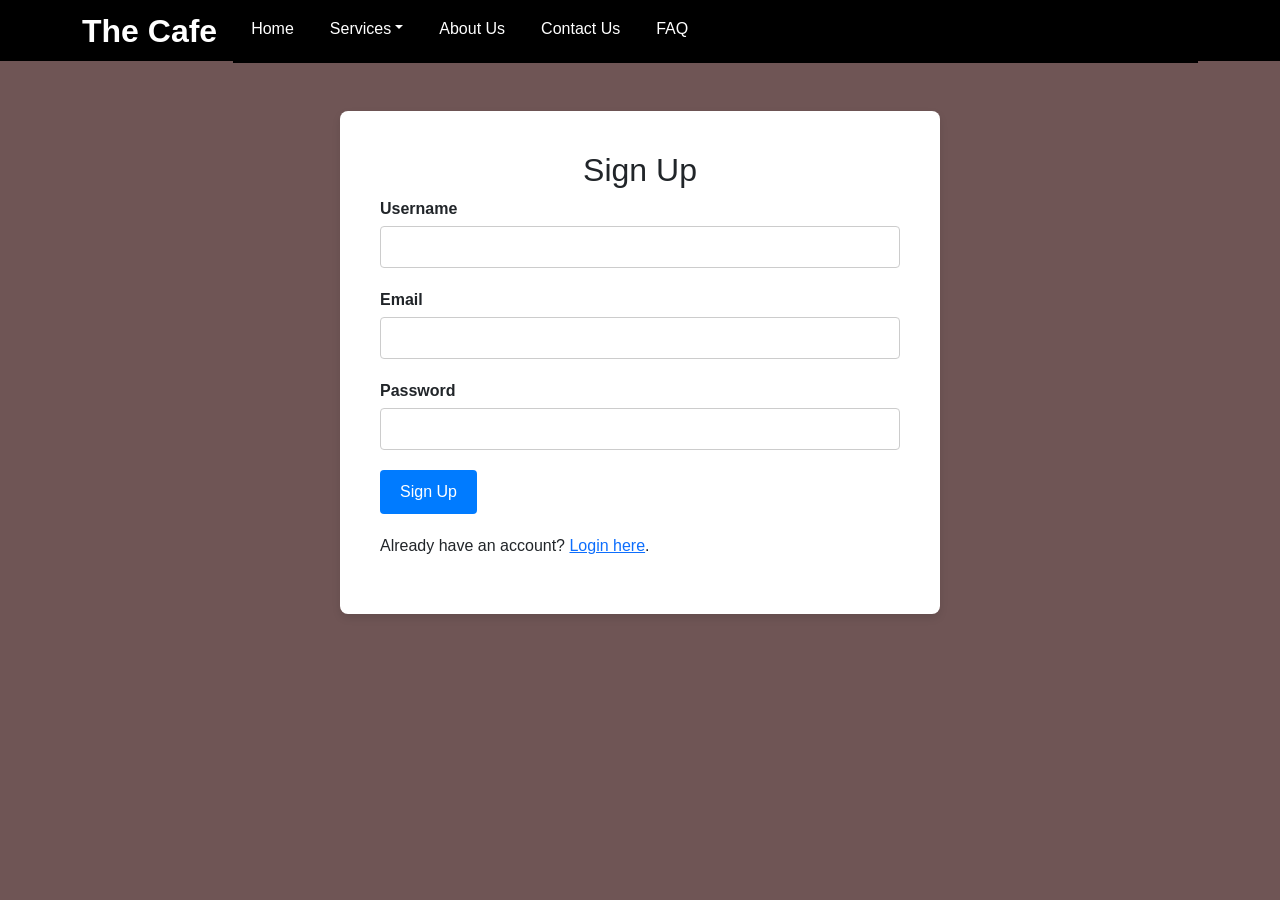
<file: Cafe-Management-main/Cafe-Management-main/signup.html>
<!DOCTYPE html>
<html lang="en">
<head>
    <meta charset="UTF-8">
    <meta name="viewport" content="width=device-width, initial-scale=1.0">
    <title>Sign Up</title>
    <link rel="stylesheet" href="https://cdn.jsdelivr.net/npm/bootstrap@5.3.0-alpha3/dist/css/bootstrap.min.css" integrity="sha384-KK94CHFLLe+nY2dmCWGMq91rCGa5gtU4mk92HdvYe+M/SXH301p5ILy+dN9+nJOZ" crossorigin="anonymous">
    <link rel="stylesheet" href="about.css">
    <link rel="stylesheet" href="mynav.css">
    <script src="jquery-3.6.4.min.js"></script>
    <script src="mynav.js"></script>
    <script src="auth.js"></script>

    <!-- Favicon -->
    <link rel="shortcut icon" href="images/cafe_fav.png" type="image/x-icon">

    <style>
        /* Add your custom styles here */
        body {
            font-family: Arial, sans-serif;
            background-color: rgb(111, 85, 85);
        }
        .containerr {
            max-width: 600px;
            margin: 0 auto;
            padding: 40px;
            background-color: white;
            border-radius: 8px;
            box-shadow: 0 4px 8px rgba(0,0,0,0.1);
            margin-top: 50px;
            max-height: 520px;
            
        }
        .sign{
            text-align: center; /* Center align content */
        }
        .form-group {
            margin-bottom: 20px;
        }
        label {
            font-weight: bold;
            display: block;
            margin-bottom: 5px;
        }
        input[type="text"],
        input[type="email"],
        input[type="password"] {
            width: 100%;
            padding: 8px;
            border: 1px solid #ccc;
            border-radius: 4px;
        }
        button[type="submit"] {
            padding: 10px 20px;
            background-color: #007bff;
            border: none;
            color: #fff;
            border-radius: 4px;
            cursor: pointer;
        }
        button[type="submit"]:hover {
            background-color: #0056b3;
        }
    </style>
</head>
<body>

    <nav class="navbar navbar-light navbar-expand-md navbar-fixed-top navigation-clean-button">
        <div class="container">
            <button class="navbar-toggler" data-bs-toggle="collapse" data-bs-target="#mynav"><span
                    class="visually-hidden">.</span><span class="navbar-toggler-icon"></span></button>
            <div>
                <a href="index.html" class="navbar-brand
                "><span><strong>The Cafe</strong></span></a>
            </div>
            <div class="collapse navbar-collapse" id="mynav">
                <ul class="navbar-nav navbar-right">
                    <li class="nav-item">
                        <a href="index.html" class="nav-link active" style="color:rgb(255, 255, 255);">Home</a>
                    </li>
                    <li class="nav-item dropdown">
                        <a class="dropdown-toggle nav-link" data-bs-toggle="dropdown" href="#"
                            style="color:rgba(255, 255, 255);">Services</a>
                        <div class="dropdown-menu">
                            <a href="menu.html" class="dropdown-item bg-dark" data-bss-hover-animate="pulse"
                                style="color:rgba(255, 255, 255);">Menu</a>
                            <a href="order.html" class="dropdown-item bg-dark d-fle" data-bss-hover-animate="pulse"
                                style="color:rgba(255, 255, 255);">Your Order</a>
                            <a href="trackorder.html" class="dropdown-item bg-dark d-fle" data-bss-hover-animate="pulse"
                                style="color:rgba(255, 255, 255);">Track your order</a>
                        </div>
                    </li>
                    <li class="nav-item">
                        <a href="about.html" class="nav-link active" style="color:rgba(255, 255, 255);">About Us</a>
                    </li>
                    <li class="nav-item">
                        <a href="contact.html" class="nav-link active" style="color:rgba(255, 255, 255);">Contact Us</a>
                    </li>
                    <li class="nav-item">
                        <a href="faq.html" class="nav-link active" style="color:rgba(255, 255, 255);">FAQ</a>
                    </li>
                    <li class="nav-item" id="navAuthSection">
                        <!-- Dynamic content: Login/Signup or Logout with username -->
                    </li>
                </ul>
            </div>
        </div>
    </nav>

    <script>
        // Function to update navigation based on login status
        function updateNav() {
            const navAuthSection = document.getElementById('navAuthSection');
            const currentUser = auth.getCurrentUser();
            
            if (currentUser) {
                navAuthSection.innerHTML = `
                    <a class="nav-link dropdown-toggle" data-bs-toggle="dropdown" href="#" style="color:rgba(255, 255, 255);">
                        👤 ${currentUser.username}
                    </a>
                    <div class="dropdown-menu">
                        <a href="menu.html" class="dropdown-item bg-dark" style="color:rgba(255, 255, 255);">Menu</a>
                        <a href="order.html" class="dropdown-item bg-dark" style="color:rgba(255, 255, 255);">My Orders</a>
                        <a href="#" class="dropdown-item bg-dark" onclick="handleLogout()" style="color:rgba(255, 255, 255);">Logout</a>
                    </div>
                `;
            } else {
                navAuthSection.innerHTML = `
                    <a href="signup.html" class="nav-link active" style="color:rgba(255, 255, 255);">Sign Up</a>
                    <a href="login.html" class="nav-link active" style="color:rgba(255, 255, 255);">Login</a>
                `;
            }
        }
        
        // Logout function
        function handleLogout() {
            auth.logout();
            alert('Logged out successfully!');
            window.location.href = 'index.html';
        }
        
        // Initialize auth and update nav
        document.addEventListener('DOMContentLoaded', function() {
            auth.initAuth();
            updateNav();
        });
    </script>


    <!-- Your signup form starts here -->
    <div class="containerr">
        <h2 class="sign">Sign Up</h2>
        <form id="signupForm">
            <div class="form-group">
                <label for="username">Username</label>
                <input type="text" id="username" name="username" required>
            </div>
            <div class="form-group">
                <label for="email">Email</label>
                <input type="email" id="email" name="email" required>
            </div>
            <div class="form-group">
                <label for="password">Password</label>
                <input type="password" id="password" name="password" required>
            </div>
            <div class="form-group" >
                <button type="submit">Sign Up</button>
            </div>
            <div id="signupMessage" class="alert" style="display:none;"></div>
        </form>
        <p>Already have an account? <a href="login.html">Login here</a>.</p>
    </div>
    <!-- Your signup form ends here -->
    
    <script>
        // Initialize demo users in localStorage
        (function initDemoUsers() {
            const DEMO_USERS = [
                { username: 'admin', password: 'admin123' },
                { username: 'user', password: 'user123' },
                { username: 'test', password: 'test123' }
            ];
            if (!localStorage.getItem('cafe_users')) {
                localStorage.setItem('cafe_users', JSON.stringify(DEMO_USERS));
            }
            if (!localStorage.getItem('cafe_current_user')) {
                localStorage.setItem('cafe_current_user', null);
            }
        })();
        
        document.getElementById('signupForm').addEventListener('submit', function(e) {
            e.preventDefault();
            const username = document.getElementById('username').value.trim();
            const email = document.getElementById('email').value.trim();
            const password = document.getElementById('password').value;
            const messageDiv = document.getElementById('signupMessage');
            
            // Get existing users and check if username exists
            const users = JSON.parse(localStorage.getItem('cafe_users')) || [];
            
            if (users.find(u => u.username === username)) {
                messageDiv.className = 'alert alert-danger';
                messageDiv.textContent = 'Username already exists';
                messageDiv.style.display = 'block';
                return;
            }
            
            // Add new user
            const newUser = { username, email, password };
            users.push(newUser);
            localStorage.setItem('cafe_users', JSON.stringify(users));
            
            // Auto login
            localStorage.setItem('cafe_current_user', JSON.stringify(newUser));
            
            messageDiv.className = 'alert alert-success';
            messageDiv.textContent = 'Registration successful! Redirecting to menu...';
            messageDiv.style.display = 'block';
            setTimeout(() => {
                window.location.href = 'menu.html';
            }, 1000);
        });
        
        // Check if already logged in - redirect to menu
        const currentUser = localStorage.getItem('cafe_current_user');
        if (currentUser && currentUser !== 'null') {
            const user = JSON.parse(currentUser);
            // Just update the nav, don't redirect
            updateNav();
        }
    </script>
</body>
</html>
</file>
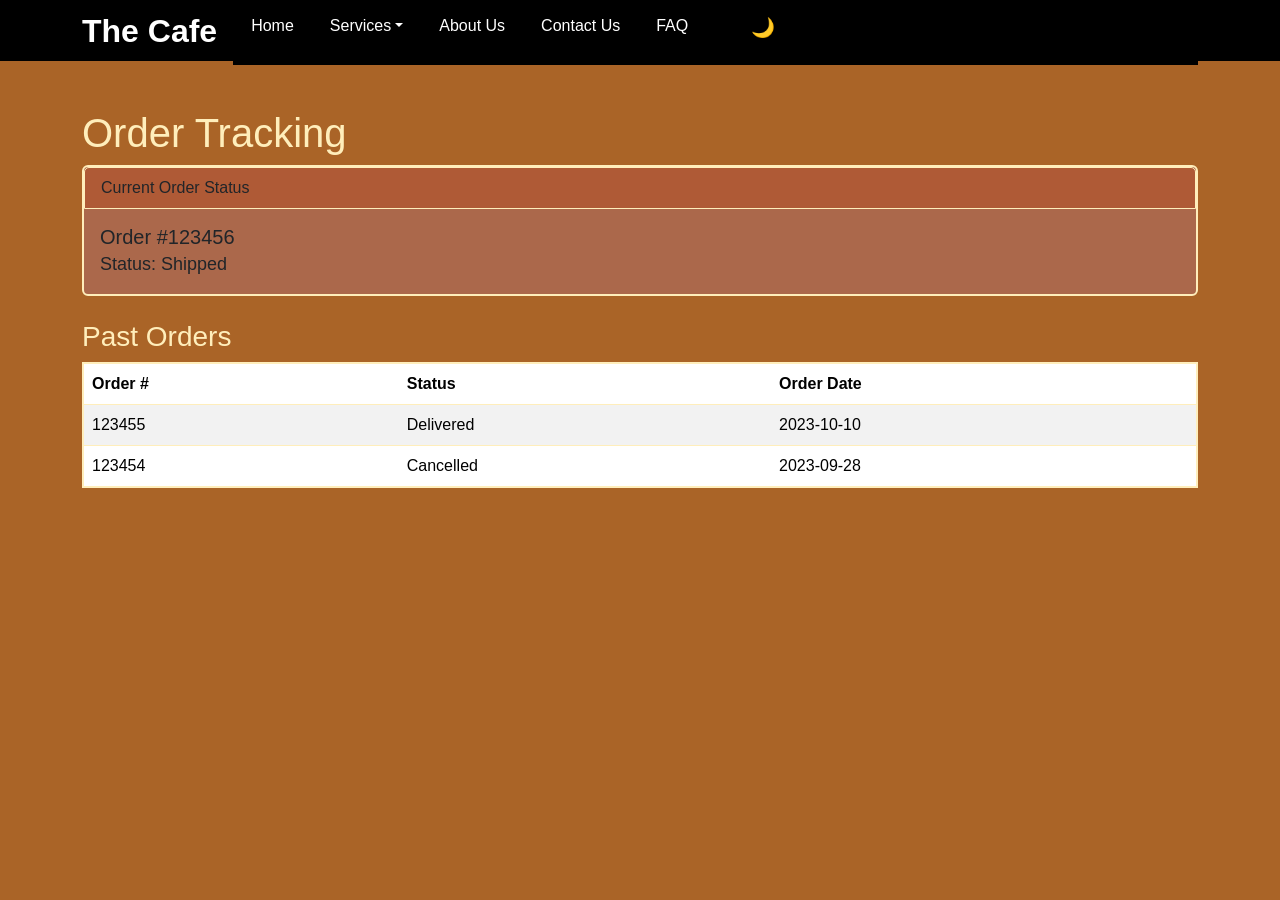
<file: Cafe-Management-main/Cafe-Management-main/trackorder.html>
<!DOCTYPE html>
<html lang="en">

<head>
    <meta charset="UTF-8">
    <meta name="viewport" content="width=device-width, initial-scale=1.0">
    <title>Order Tracking</title>
    <link rel="stylesheet" href="https://cdn.jsdelivr.net/npm/bootstrap@5.3.0-alpha3/dist/css/bootstrap.min.css"
        integrity="sha384-KK94CHFLLe+nY2dmCWGMq91rCGa5gtU4mk92HdvYe+M/SXH301p5ILy+dN9+nJOZ" crossorigin="anonymous">
    <link rel="stylesheet" href="about.css">
    <link rel="stylesheet" href="features.css">
    <link rel="stylesheet" href="mynav.css">
    <script src="jquery-3.6.4.min.js"></script>
    <script src="theme.js"></script>
    <script src="mynav.js"></script>
    <script src="auth.js"></script>

    <!-- Favicon -->
    <link rel="shortcut icon" href="images/cafe_fav.png" type="image/x-icon">

    <style>
        body {
            background-color: #aa6427;
            /* Coffee Brown */
            color: #ffeebb;
            /* Creamy Yellow */
        }

        .card,
        .table {
            background-color: #ab684b;
            /* Dark Coffee Brown */
            border: 2px solid #ffeebb;
            /* Creamy Yellow */
        }

        .card-header {
            background-color: #af5a36;
            /* Darker Coffee Brown */
            border: 1px solid #ffeebb;
            /* Creamy Yellow */
        }

        .card-title {
            margin-bottom: 1rem;
            display: inline;
        }

        .table tbody tr:hover {
            background-color: #e4c6a3;
        }

        .card-text {
            font-size: large;
            display: block;
        }

        .card-body:hover {
            background-color: #e4c6a3;
        }
    </style>
</head>

<body>
    <nav class="navbar navbar-light navbar-expand-md navbar-fixed-top navigation-clean-button">
        <div class="container">
            <button class="navbar-toggler" data-bs-toggle="collapse" data-bs-target="#mynav"><span
                    class="visually-hidden">.</span><span class="navbar-toggler-icon"></span></button>
            <div>
                <a href="index.html" class="navbar-brand
                    "><span><strong>The Cafe</strong></span></a>
            </div>
            <div class="collapse navbar-collapse" id="mynav">
                <ul class="navbar-nav navbar-right">
                    <li class="nav-item">
                        <a href="index.html" class="nav-link active" style="color:rgba(255, 255, 255);">Home</a>
                    </li>
                    <li class="nav-item dropdown">
                        <a class="dropdown-toggle nav-link" data-bs-toggle="dropdown" href="#"
                            style="color:rgba(255, 255, 255);">Services</a>
                        <div class="dropdown-menu">
                            <a href="menu.html" class="dropdown-item bg-dark" data-bss-hover-animate="pulse"
                                style="color:rgba(255, 255, 255);">Menu</a>
                            <a href="order.html" class="dropdown-item bg-dark d-fle" data-bss-hover-animate="pulse"
                                style="color:rgba(255, 255, 255);">Your Order</a>
                            <a href="trackorder.html" class="dropdown-item bg-dark d-fle" data-bss-hover-animate="pulse"
                                style="color:rgba(255, 255, 255);">Track your order</a>
                        </div>
                    </li>
                    <li class="nav-item">
                        <a href="about.html" class="nav-link active" style="color:rgba(255, 255, 255);">About Us</a>
                    </li>
                    <li class="nav-item">
                        <a href="contact.html" class="nav-link active" style="color:rgba(255, 255, 255);">Contact Us</a>
                    </li>
                    <li class="nav-item">
                        <a href="faq.html" class="nav-link active" style="color:rgba(255, 255, 255);">FAQ</a>
                    </li>
                    <li class="nav-item" id="navAuthSection">
                        <!-- Dynamic content: Login/Signup or Logout with username -->
                    </li>
                </ul>
            </div>
        </div>
    </nav>
    
    <script>
        // Function to update navigation based on login status
        function updateNav() {
            const navAuthSection = document.getElementById('navAuthSection');
            const currentUser = auth.getCurrentUser();
            
            if (currentUser) {
                navAuthSection.innerHTML = `
                    <a class="nav-link dropdown-toggle" data-bs-toggle="dropdown" href="#" style="color:rgba(255, 255, 255);">
                        👤 ${currentUser.username}
                    </a>
                    <div class="dropdown-menu">
                        <a href="menu.html" class="dropdown-item bg-dark" style="color:rgba(255, 255, 255);">Menu</a>
                        <a href="order.html" class="dropdown-item bg-dark" style="color:rgba(255, 255, 255);">My Orders</a>
                        <a href="#" class="dropdown-item bg-dark" onclick="handleLogout()" style="color:rgba(255, 255, 255);">Logout</a>
                    </div>
                `;
            } else {
                navAuthSection.innerHTML = `
                    <a href="signup.html" class="nav-link active" style="color:rgba(255, 255, 255);">Sign Up</a>
                    <a href="login.html" class="nav-link active" style="color:rgba(255, 255, 255);">Login</a>
                `;
            }
        }
        
        // Logout function
        function handleLogout() {
            auth.logout();
            alert('Logged out successfully!');
            window.location.href = 'index.html';
        }
        
        // Initialize auth and update nav
        document.addEventListener('DOMContentLoaded', function() {
            auth.initAuth();
            updateNav();
        });
    </script>
    
    <div class="container mt-5">
        <h1>Order Tracking</h1>
        <div class="card">
            <div class="card-header">
                Current Order Status
            </div>
            <div class="card-body">
                <h5 class="card-title">Order #123456</h5>
                <p class="card-text">Status: Shipped</p>
            </div>
        </div>

        <div class="mt-4">
            <h3>Past Orders</h3>
            <table class="table table-striped">
                <thead>
                    <tr>
                        <th>Order #</th>
                        <th>Status</th>
                        <th>Order Date</th>
                    </tr>
                </thead>
                <tbody>
                    <tr>
                        <td>123455</td>
                        <td>Delivered</td>
                        <td>2023-10-10</td>
                    </tr>
                    <tr>
                        <td>123454</td>
                        <td>Cancelled</td>
                        <td>2023-09-28</td>
                    </tr>
                </tbody>
            </table>
        </div>
    </div>
</body>

</html>
</file>
<file: Cafe-Management-main/Cafe-Management-main/contact.css>
body{
    background: url(images/sf.jpg);
    background-color: rgba(0, 0, 0, 0.226);
    background-blend-mode: darken;
}

.col-md-8, .row{
    color: aliceblue;
    font-size: 40px;
    
}

.row{
    background-color:rgba(46, 25, 11, 0.7);
    padding: 10px;
    border-radius: 30px;
    border: 2px solid white;
    
}

p{
    font-size: 20px;
}

input, textarea{
    font-size: 20px;
    border: 2px solid black;
    border-radius: 8px;
    
}

input:focus:valid{
    background-color: rgb(183, 248, 118);
}

input:focus:invalid{
    background-color:rgb(247, 129, 129);
}
.mb-2_w-100,.mb-3_w-100,.mb-1_w-100{
margin-left: 250px;



}
.btn_btn-primary_w-100{
    margin-left: 330px;
    width: 100px;
    border-radius: 15px;
    height: 50px;
    font-size: 20px;
}
.text{
    font-size: 20px;

    
}
.btn_btn-primary_w-100:hover{
    background-color: rgb(99, 75, 43);
}
label{
    margin-top: -50px;
}
</file>
<file: Cafe-Management-main/Cafe-Management-main/features.css>
/* ==========================================
   CAFE MANAGEMENT - ENHANCED FEATURES STYLES
   ========================================== */

/* ===== DARK MODE STYLES ===== */
body.dark-mode {
    background-color: #1a1a2e;
    color: #eaeaea;
    transition: background-color 0.3s ease, color 0.3s ease;
}

body.dark-mode .navbar {
    background: linear-gradient(135deg, #1a1a2e 0%, #16213e 100%) !important;
    box-shadow: 0 2px 15px rgba(0, 0, 0, 0.3);
}

body.dark-mode .navbar-brand,
body.dark-mode .nav-link {
    color: #ffd700 !important;
}

body.dark-mode .dropdown-menu {
    background: #16213e;
    border: 1px solid #ffd700;
}

body.dark-mode .dropdown-item {
    color: #eaeaea !important;
}

body.dark-mode .dropdown-item:hover {
    background: #ffd700;
    color: #1a1a2e !important;
}

body.dark-mode .card {
    background: #16213e;
    color: #eaeaea;
    border: 1px solid #ffd700;
    box-shadow: 0 4px 20px rgba(0, 0, 0, 0.3);
}

body.dark-mode .table {
    background: #16213e;
    color: #eaeaea;
    border-color: #ffd700;
}

body.dark-mode .table-hover tbody tr:hover {
    background: #1a1a2e;
}

body.dark-mode h1, 
body.dark-mode h2, 
body.dark-mode h3,
body.dark-mode .text-bg-dark {
    color: #ffd700 !important;
}

body.dark-mode .btn-primary {
    background: #ffd700;
    border-color: #ffd700;
    color: #1a1a2e;
}

body.dark-mode .btn-primary:hover {
    background: #ffed4a;
    border-color: #ffed4a;
}

body.dark-mode input,
body.dark-mode textarea,
body.dark-mode select {
    background: #1a1a2e;
    color: #eaeaea;
    border: 1px solid #ffd700;
}

body.dark-mode input:focus,
body.dark-mode textarea:focus,
body.dark-mode select:focus {
    box-shadow: 0 0 10px rgba(255, 215, 0, 0.3);
}

body.dark-mode .sidebar {
    background: #16213e;
}

body.dark-mode .item-card {
    background: #1a1a2e;
    border-color: #ffd700;
}

/* ===== SPECIAL OFFERS BANNER ===== */
.special-offer-banner {
    position: fixed;
    top: 70px;
    left: 0;
    right: 0;
    background: linear-gradient(135deg, #ff6b6b 0%, #ffa500 50%, #ffd700 100%);
    padding: 15px;
    z-index: 1000;
    transform: translateY(-100%);
    transition: transform 0.5s cubic-bezier(0.68, -0.55, 0.265, 1.55);
    box-shadow: 0 4px 15px rgba(0, 0, 0, 0.2);
}

.special-offer-banner.show {
    transform: translateY(0);
}

.offer-content {
    display: flex;
    justify-content: center;
    align-items: center;
    gap: 20px;
    flex-wrap: wrap;
}

.offer-title {
    font-size: 1.2rem;
    font-weight: bold;
    color: #fff;
    text-shadow: 2px 2px 4px rgba(0, 0, 0, 0.3);
    animation: pulse 2s infinite;
}

.offer-desc {
    color: #fff;
    font-weight: 500;
}

.offer-code {
    background: rgba(255, 255, 255, 0.3);
    padding: 5px 15px;
    border-radius: 20px;
    font-weight: bold;
    color: #1a1a2e;
}

.offer-close {
    position: absolute;
    right: 20px;
    top: 50%;
    transform: translateY(-50%);
    background: none;
    border: none;
    font-size: 1.5rem;
    cursor: pointer;
    color: #fff;
    transition: transform 0.3s ease;
}

.offer-close:hover {
    transform: translateY(-50%) rotate(90deg);
}

@keyframes pulse {
    0%, 100% { transform: scale(1); }
    50% { transform: scale(1.05); }
}

/* ===== WISHLIST BUTTON ===== */
.wishlist-btn {
    background: transparent;
    border: 2px solid #ffd700;
    border-radius: 50%;
    width: 40px;
    height: 40px;
    cursor: pointer;
    font-size: 1.2rem;
    transition: all 0.3s ease;
    display: inline-flex;
    align-items: center;
    justify-content: center;
}

.wishlist-btn:hover {
    transform: scale(1.1);
    box-shadow: 0 0 15px rgba(255, 215, 0, 0.5);
}

.wishlist-btn.active {
    background: #ffd700;
    animation: heartBeat 0.6s ease;
}

@keyframes heartBeat {
    0%, 100% { transform: scale(1); }
    50% { transform: scale(1.3); }
}

/* ===== STAR RATINGS ===== */
.star-rating {
    display: inline-flex;
    gap: 3px;
}

.star {
    font-size: 1.2rem;
    color: #ddd;
    cursor: pointer;
    transition: all 0.2s ease;
}

.star:hover,
.star.filled {
    color: #ffd700;
    transform: scale(1.2);
}

.star:hover ~ .star {
    color: #ddd;
}

/* ===== MENU SEARCH ===== */
.menu-search-container {
    margin: 20px auto;
    max-width: 500px;
    padding: 0 15px;
}

.menu-search-input {
    width: 100%;
    padding: 15px 25px;
    border: 2px solid #ffd700;
    border-radius: 50px;
    font-size: 1rem;
    background: #fff;
    transition: all 0.3s ease;
    box-shadow: 0 4px 15px rgba(0, 0, 0, 0.1);
}

.menu-search-input:focus {
    outline: none;
    box-shadow: 0 6px 25px rgba(255, 215, 0, 0.3);
    transform: translateY(-2px);
}

body.dark-mode .menu-search-input {
    background: #16213e;
    color: #eaeaea;
}

/* ===== MENU CATEGORY FILTERS ===== */
.category-filters {
    display: flex;
    justify-content: center;
    gap: 10px;
    flex-wrap: wrap;
    margin: 15px 0;
    padding: 0 15px;
}

.category-btn {
    padding: 10px 20px;
    border: 2px solid #ffd700;
    background: transparent;
    color: #333;
    border-radius: 25px;
    cursor: pointer;
    font-weight: 500;
    transition: all 0.3s ease;
}

.category-btn:hover,
.category-btn.active {
    background: #ffd700;
    color: #fff;
    transform: translateY(-2px);
    box-shadow: 0 4px 15px rgba(255, 215, 0, 0.4);
}

body.dark-mode .category-btn {
    color: #eaeaea;
}

/* ===== ANIMATIONS ===== */
@keyframes fadeIn {
    from {
        opacity: 0;
        transform: translateY(20px);
    }
    to {
        opacity: 1;
        transform: translateY(0);
    }
}

.fade-in {
    animation: fadeIn 0.6s ease forwards;
}

.hover-animate {
    transition: all 0.3s cubic-bezier(0.68, -0.55, 0.265, 1.55);
}

.hover-animate:hover {
    transform: translateY(-3px);
    box-shadow: 0 8px 25px rgba(0, 0, 0, 0.15);
}

/* ===== ENHANCED MENU ITEMS ===== */
.menu-item-row {
    transition: all 0.3s ease;
}

.menu-item-row:hover {
    background: rgba(255, 215, 0, 0.1);
    transform: scale(1.01);
}

.menu-item-image {
    width: 60px;
    height: 60px;
    border-radius: 10px;
    object-fit: cover;
    margin-right: 15px;
    border: 2px solid #ffd700;
}

.menu-item-actions {
    display: flex;
    gap: 8px;
    align-items: center;
}

/* ===== LOADING SPINNER ===== */
.loading-spinner {
    display: inline-block;
    width: 20px;
    height: 20px;
    border: 3px solid rgba(255, 215, 0, 0.3);
    border-radius: 50%;
    border-top-color: #ffd700;
    animation: spin 1s ease-in-out infinite;
}

@keyframes spin {
    to { transform: rotate(360deg); }
}

/* ===== TOAST NOTIFICATIONS ===== */
.toast-notification {
    position: fixed;
    bottom: 30px;
    right: 30px;
    background: linear-gradient(135deg, #ffd700 0%, #ffed4a 100%);
    color: #1a1a2e;
    padding: 15px 25px;
    border-radius: 10px;
    box-shadow: 0 5px 20px rgba(0, 0, 0, 0.2);
    z-index: 10000;
    animation: slideIn 0.5s ease, fadeOut 0.5s ease 2.5s forwards;
    font-weight: 500;
}

@keyframes slideIn {
    from {
        transform: translateX(100%);
        opacity: 0;
    }
    to {
        transform: translateX(0);
        opacity: 1;
    }
}

@keyframes fadeOut {
    from {
        opacity: 1;
    }
    to {
        opacity: 0;
        transform: translateY(20px);
    }
}

/* ===== RESPONSIVE IMPROVEMENTS ===== */
@media (max-width: 768px) {
    .special-offer-banner {
        top: 60px;
    }
    
    .offer-content {
        flex-direction: column;
        gap: 5px;
    }
    
    .menu-search-container {
        margin: 15px auto;
    }
    
    .category-filters {
        gap: 8px;
    }
    
    .category-btn {
        padding: 8px 15px;
        font-size: 0.9rem;
    }
    
    .menu-item-actions {
        flex-direction: column;
        gap: 5px;
    }
    
    .wishlist-btn {
        width: 35px;
        height: 35px;
        font-size: 1rem;
    }
}

@media (max-width: 480px) {
    .offer-title {
        font-size: 1rem;
    }
    
    .offer-desc {
        font-size: 0.85rem;
    }
    
    .offer-code {
        font-size: 0.85rem;
        padding: 3px 10px;
    }
}

/* ===== THEME TOGGLE BUTTON ===== */
#theme-toggle {
    padding: 8px 15px;
    border-radius: 20px;
    transition: all 0.3s ease;
    display: flex;
    align-items: center;
    justify-content: center;
}

#theme-toggle:hover {
    background: rgba(255, 255, 255, 0.2);
    transform: rotate(15deg);
}

#theme-icon {
    font-size: 1.2rem;
}

/* ===== SMOOTH SCROLL ===== */
html {
    scroll-behavior: smooth;
}

/* ===== ENHANCED FORMS ===== */
body.dark-mode .form-label {
    color: #ffd700;
}

body.dark-mode .form-control:focus {
    border-color: #ffd700;
    box-shadow: 0 0 0 0.2rem rgba(255, 215, 0, 0.25);
}

/* ===== CARD HOVER EFFECTS ===== */
.enhanced-card {
    transition: all 0.4s cubic-bezier(0.68, -0.55, 0.265, 1.55);
}

.enhanced-card:hover {
    transform: translateY(-10px);
    box-shadow: 0 15px 40px rgba(0, 0, 0, 0.2);
}

/* ===== BUTTON EFFECTS ===== */
.btn-enhanced {
    position: relative;
    overflow: hidden;
    z-index: 1;
}

.btn-enhanced::before {
    content: '';
    position: absolute;
    top: 0;
    left: -100%;
    width: 100%;
    height: 100%;
    background: linear-gradient(90deg, transparent, rgba(255,255,255,0.3), transparent);
    transition: left 0.5s ease;
    z-index: -1;
}

.btn-enhanced:hover::before {
    left: 100%;
}

/* ===== SCROLLBAR STYLING ===== */
::-webkit-scrollbar {
    width: 10px;
}

::-webkit-scrollbar-track {
    background: #f1f1f1;
}

::-webkit-scrollbar-thumb {
    background: linear-gradient(135deg, #ffd700 0%, #ffaa00 100%);
    border-radius: 5px;
}

::-webkit-scrollbar-thumb:hover {
    background: linear-gradient(135deg, #ffaa00 0%, #ffd700 100%);
}

body.dark-mode ::-webkit-scrollbar-track {
    background: #1a1a2e;
}

body.dark-mode ::-webkit-scrollbar-thumb {
    background: linear-gradient(135deg, #ffd700 0%, #ffaa00 100%);
}
</file>
<file: Cafe-Management-main/Cafe-Management-main/mynav.css>
nav {
    background: rgb(0, 0, 0);
    border-radius: 20;
    border-top-left-radius: 20;
    border-top-right-radius: 20;
    border-bottom-right-radius: 20;
    border-bottom-left-radius: 20;
    border-style: none;
    padding-top: 0;
    padding-bottom: 10px;
    height: 61px;
    padding-right: 0px;
    padding-left: 24px;
}

div.dropdown-menu {
    background-color: rgb(34, 34, 34);
}

li {
    padding: 10px;
    animation-name: fade-down;
    animation-duration: 3s;
}
@keyframes fade-down {
    0%{
      opacity: 0;
      transform: translateY(-30px) scale(0.9);
    }
    100%{
      opacity: 1;
      transform: translateY(0px) scale(1);
    }
}

a span {
    color: white;
    font-size: 2rem;
    transition: all 1s;
    
}

a span:hover {
    color: rgb(230, 112, 28);
    font-size: 2.5rem;
    text-shadow: 1px 1px 10px chocolate;
}

li a:hover {
    color: white !important;
}

@keyframes pulse {
    0% {
        transform: scaleX(1);
    }

    50% {
        transform: scale3d(1.05, 1.05, 1.05);
    }

    to {
        transform: scaleX(1);
    }
}
.collapse.navbar-collapse ul li::after{
    content: '';
    width: 0;
    height: 4px;
    display: block;
    background-color: white;
    color: white;
    transition: all 1s;
   
}
.collapse.navbar-collapse ul li:hover::after{
    width: 100%;
}
a.dropdown-item:hover {
    animation-name: pulse;
    animation-duration: 1s;
}

.navbar-toggler{
    background-color:#ECF8F9;
}

.collapse{
    background-color: rgb(0, 0, 0);
    transition-duration: 0s;
    transition-delay: 0s;
}

/* Dark Theme Styles */
body.dark-theme {
    background-color: #121212 !important;
    color: #e0e0e0 !important;
}

body.dark-theme .card {
    background-color: #1e1e1e !important;
    color: #e0e0e0 !important;
    border-color: #333 !important;
}

body.dark-theme .sidebar {
    background-color: #1e1e1e !important;
    color: #e0e0e0 !important;
}

body.dark-theme .text-muted {
    color: #b0b0b0 !important;
}

body.dark-theme #searchInput {
    background-color: #2c2c2c !important;
    color: white !important;
    border-color: #444 !important;
}

body.dark-theme hr {
    border-color: #444 !important;
}
</file>
<file: Cafe-Management-main/Cafe-Management-main/faq.css>
.faq-section {
    background-image: url('./images/cafe.webp');
    background-size: cover;
    background-repeat: no-repeat;
    background-attachment: fixed;
    overflow-x: hidden;
    text-align: center;
    padding: 2rem;
}

.faq-section h2 {
    font-size: 28px;
    margin-bottom: 20px;
    color: #fff;
}

.faq-list {
    display: flex;
    flex-direction: column;
    align-items: center;
}

.faq-item {
    width: 100%;
    max-width: 600px;
    margin: 10px 0;
    border: 1px solid #ccc;
    border-radius: 4px;
}

.faq-question {
    display: flex;
    justify-content: space-between;
    padding: 10px;
    background-color: #f1f1f1;
    cursor: pointer;
    font-size: 18px;
    font-weight: 600;
}

.faq-question.open {
    background-color: #e1e1e1;
}

.arrow {
    font-weight: bold;
}

.faq-answer {
    padding: 10px;
    text-align: left;
    font-size: 18px;
    color: #fff;
}

.faq-answer:hover{
    background-color:rgb(195, 93, 38);
}

/* Customer review section */
.customer-reviews {
    background-image: url('./images/cafe.webp');
    background-size: cover;
    background-repeat: no-repeat;
    background-attachment: fixed;
    padding: 40px 0;
    text-align: center;
}

.customer-reviews h2 {
    font-size: 28px;
    margin-bottom: 20px;
    color: #fff;
}

.review-list {
    display: flex;
    overflow-x: auto;
    align-items: center;
    justify-content: center;
    gap: 20px;
    padding: 0 20px; 
}

.review {
    border: 1px solid #fff;
    width: 300px;
    padding: 20px;
    display: flex;
    flex-direction: column;
    align-items: center;
    text-align: center;
}

.review:hover{
    background: rgb(195, 93, 38);
}

.review img {
    width: 250px;
    height: 200px;
    border-radius: 5px;
    border: 2px solid #fff;
    margin-bottom: 10px;
}

.reviewer-info span {
    font-weight: bold;
    font-size: 18px;
    color: #fff;
}

.review-content {
    margin-top: 10px;
}

.review-content p{
    text-align: center;
    font-weight: 600;
    color: #fff;
}

.star-rating {
    font-size: 24px;
    margin: 10px 0;
}

.star {
    color: #FFD700;
}
</file>
<file: Cafe-Management-main/Cafe-Management-main/about.css>
* {
    font-family: Nunito, sans-serif;
  }
  
  .text-blk {
    margin-top: 0px;
    margin-right: 0px;
    margin-bottom: 0px;
    margin-left: 0px;
    line-height: 25px;
    padding-top: 0px;
    padding-right: 0px;
    padding-bottom: 0px;
    padding-left: 0px;
  }
  
  .responsive-cell-block {
    min-height: 75px;
  }
  
  .responsive-container-block {
    min-height: 75px;
    height: fit-content;
    width: 100%;
    padding-top: 10px;
    padding-right: 10px;
    padding-bottom: 10px;
    padding-left: 10px;
    display: flex;
    flex-wrap: wrap;
    margin-top: 0px;
    margin-right: auto;
    margin-bottom: 0px;
    margin-left: auto;
    justify-content: flex-start;
  }
  
  .responsive-container-block.bigContainer {
    padding-top: 0px;
    padding-right: 50px;
    padding-bottom: 0px;
    padding-left: 50px;
    margin-top: 50px;
    margin-right: 0px;
    margin-bottom: 50px;
    margin-left: 0px;
  }
  
  .responsive-container-block.Container {
    max-width: 1320px;
    justify-content: space-evenly;
    align-items: center;
    padding-top: 10px;
    padding-right: 10px;
    padding-bottom: 0px;
    padding-left: 10px;
    position: relative;
    overflow-x: hidden;
    overflow-y: hidden;
    margin-top: 0px;
    margin-right: auto;
    margin-bottom: 0px;
    margin-left: auto;
  }
  
  .mainImg {
    width: 100%;
    height: 800px;
    object-fit: cover;
  }
  
  .blueDots {
    position: absolute;
    top: 150px;
    right: 15%;
    z-index: -1;
    left: auto;
    width: 80%;
    height: 500px;
    object-fit: cover;
  }
  
  .imgContainer {
    position: relative;
    width: 48%;
  }
  
  .responsive-container-block.textSide {
    width: 48%;
    padding-top: 0px;
    padding-right: 0px;
    padding-bottom: 0px;
    padding-left: 0px;
    z-index: 100;
  }
  
  .text-blk.heading {
    font-size: 36px;
    line-height: 40px;
    font-weight: 700;
    margin-top: 0px;
    margin-right: 0px;
    margin-bottom: 20px;
    margin-left: 0px;
  }
  
  .text-blk.subHeading {
    font-size: 18px;
    line-height: 26px;
    margin-top: 0px;
    margin-right: 0px;
    margin-bottom: 20px;
    margin-left: 0px;
  }
  
  .cardImg {
    width: 31px;
    height: 31px;
  }
  
  .cardImgContainer {
    padding-top: 20px;
    padding-right: 20px;
    padding-bottom: 20px;
    padding-left: 20px;
    border-top-width: 1px;
    border-right-width: 1px;
    border-bottom-width: 1px;
    border-left-width: 1px;
    border-top-style: solid;
    border-right-style: solid;
    border-bottom-style: solid;
    border-left-style: solid;
    border-top-color: rgb(229, 229, 229);
    border-right-color: rgb(229, 229, 229);
    border-bottom-color: rgb(229, 229, 229);
    border-left-color: rgb(229, 229, 229);
    border-image-source: initial;
    border-image-slice: initial;
    border-image-width: initial;
    border-image-outset: initial;
    border-image-repeat: initial;
    border-top-left-radius: 10px;
    border-top-right-radius: 10px;
    border-bottom-right-radius: 10px;
    border-bottom-left-radius: 10px;
    margin-top: 0px;
    margin-right: 10px;
    margin-bottom: 0px;
    margin-left: 0px;
  }
  
  .responsive-cell-block.wk-desk-6.wk-ipadp-6.wk-tab-12.wk-mobile-12 {
    display: flex;
    justify-content: center;
    align-items: center;
    padding-top: 10px;
    padding-right: 15px;
    padding-bottom: 10px;
    padding-left: 0px;
  }
  
  .text-blk.cardHeading {
    font-size: 18px;
    line-height: 28px;
    font-weight: 700;
    margin-top: 0px;
    margin-right: 0px;
    margin-bottom: 10px;
    margin-left: 0px;
  }
  
  .text-blk.cardSubHeading {
    color: rgb(153, 153, 153);
    line-height: 22px;
  }
  
  .explore {
    font-size: 18px;
    line-height: 20px;
    font-weight: 700;
    color: white;
    background-color: rgb(244, 152, 146);
    box-shadow: rgba(244, 152, 146, 0.25) 0px 10px 20px;
    border-top-left-radius: 10px;
    border-top-right-radius: 10px;
    border-bottom-right-radius: 10px;
    border-bottom-left-radius: 10px;
    cursor: pointer;
    border-top-width: 0px;
    border-right-width: 0px;
    border-bottom-width: 0px;
    border-left-width: 0px;
    border-top-style: initial;
    border-right-style: initial;
    border-bottom-style: initial;
    border-left-style: initial;
    border-top-color: initial;
    border-right-color: initial;
    border-bottom-color: initial;
    border-left-color: initial;
    border-image-source: initial;
    border-image-slice: initial;
    border-image-width: initial;
    border-image-outset: initial;
    border-image-repeat: initial;
    padding-top: 17px;
    padding-right: 40px;
    padding-bottom: 17px;
    padding-left: 40px;
  }
  
  .explore:hover {
    background-image: initial;
    background-position-x: initial;
    background-position-y: initial;
    background-size: initial;
    background-repeat-x: initial;
    background-repeat-y: initial;
    background-attachment: initial;
    background-origin: initial;
    background-clip: initial;
    background-color: rgb(244, 182, 176);
  }
  
  #ixvck {
    margin-top: 60px;
    margin-right: 0px;
    margin-bottom: 0px;
    margin-left: 0px;
  }
  
  .redDots {
    position: absolute;
    bottom: -350px;
    right: -100px;
    height: 500px;
    width: 400px;
    object-fit: cover;
    top: auto;
  }
  
  @media (max-width: 1024px) {
    .responsive-container-block.Container {
      position: relative;
      align-items: flex-start;
      justify-content: center;
    }
  
    .mainImg {
      bottom: 0px;
    }
  
    .imgContainer {
      position: absolute;
      bottom: 0px;
      left: 0px;
      height: auto;
      width: 60%;
    }
  
    .responsive-container-block.textSide {
      margin-top: 0px;
      margin-right: 0px;
      margin-bottom: 0px;
      margin-left: auto;
      width: 70%;
    }
  
    .responsive-container-block.Container {
      flex-direction: column-reverse;
    }
  
    .imgContainer {
      position: relative;
      width: auto;
      margin-top: 0px;
      margin-right: auto;
      margin-bottom: 0px;
      margin-left: auto;
    }
  
    .responsive-container-block.textSide {
      margin-top: 0px;
      margin-right: 0px;
      margin-bottom: 20px;
      margin-left: 0px;
      width: 100%;
    }
  
    .responsive-container-block.Container {
      flex-direction: row-reverse;
    }
  
    .responsive-container-block.Container {
      flex-direction: column-reverse;
    }
  }
  
  @media (max-width: 768px) {
    .responsive-container-block.textSide {
      width: 100%;
      align-items: center;
      flex-direction: column;
      justify-content: center;
    }
  
    .text-blk.subHeading {
      text-align: center;
      font-size: 17px;
      max-width: 520px;
    }
  
    .text-blk.heading {
      text-align: center;
    }
  
    .imgContainer {
      opacity: 0.8;
    }
  
    .imgContainer {
      height: 500px;
    }
  
    .imgContainer {
      width: 30px;
    }
  
    .responsive-container-block.Container {
      flex-direction: column-reverse;
    }
  
    .responsive-container-block.Container {
      flex-wrap: nowrap;
    }
  
    .responsive-container-block.textSide {
      width: 100%;
      margin-top: 0px;
      margin-right: 0px;
      margin-bottom: 20px;
      margin-left: 0px;
    }
  
    .imgContainer {
      width: 90%;
    }
  
    .imgContainer {
      height: 450px;
      margin-top: 5px;
      margin-right: 33.9062px;
      margin-bottom: 0px;
      margin-left: 33.9062px;
    }
  
    .redDots {
      display: none;
    }
  
    .explore {
      font-size: 16px;
      line-height: 14px;
    }
  }
  
  @media (max-width: 500px) {
    .imgContainer {
      position: static;
      height: 450px;
    }
  
    .mainImg {
      height: 100%;
    }
  
    .blueDots {
      width: 100%;
      left: 0px;
      top: 0px;
      bottom: auto;
      right: auto;
    }
  
    .imgContainer {
      width: 100%;
    }
  
    .responsive-container-block.textSide {
      margin-top: 0px;
      margin-right: 0px;
      margin-bottom: 0px;
      margin-left: 0px;
    }
  
    .responsive-container-block.Container {
      padding-top: 0px;
      padding-right: 0px;
      padding-bottom: 0px;
      padding-left: 0px;
      overflow-x: visible;
      overflow-y: visible;
    }
  
    .responsive-container-block.bigContainer {
      padding-top: 10px;
      padding-right: 20px;
      padding-bottom: 10px;
      padding-left: 20px;
      padding: 0 30px 0 30px;
    }
  
    .redDots {
      display: none;
    }
  
    .text-blk.subHeading {
      font-size: 16px;
      line-height: 23px;
    }
  
    .text-blk.heading {
      font-size: 28px;
      line-height: 28px;
    }
  
    .responsive-container-block.textSide {
      margin-top: 40px;
      margin-right: 0px;
      margin-bottom: 50px;
      margin-left: 0px;
    }
  
    .imgContainer {
      margin-top: 5px;
      margin-right: auto;
      margin-bottom: 0px;
      margin-left: auto;
      width: 100%;
      position: relative;
    }
  
    .explore {
      padding-top: 17px;
      padding-right: 0px;
      padding-bottom: 17px;
      padding-left: 0px;
      width: 100%;
    }
  
    #ixvck {
      width: 90%;
      margin-top: 40px;
      margin-right: 0px;
      margin-bottom: 0px;
      margin-left: 0px;
      font-size: 15px;
    }
  
    .blueDots {
      bottom: 0px;
      width: 100%;
      height: 80%;
      top: 10%;
    }
  
    .text-blk.cardHeading {
      font-size: 16px;
      margin-top: 0px;
      margin-right: 0px;
      margin-bottom: 8px;
      margin-left: 0px;
      line-height: 25px;
    }
  
    .responsive-cell-block.wk-desk-6.wk-ipadp-6.wk-tab-12.wk-mobile-12 {
      padding-top: 10px;
      padding-right: 0px;
      padding-bottom: 10px;
      padding-left: 0px;
    }
  }
</file>
<file: Cafe-Management-main/Cafe-Management-main/order.css>
h2{
    text-align: center;
    background-color: rgb(85, 54, 0);
    color: white;
    padding: 20px;
    margin-top: 10px;
    font-family:fantasy;
    width: 90%;
    margin-bottom: 1%;
    opacity: 1;
    padding: 20px;
    margin-left:70px;
    border-radius: 25px;

}

row{
    width: 100%;
    margin: 0px;
} 

form{
    padding: 20px;
    color: white;
    width: 98%;

}

li span{
    color: black !important;
    background-color: rgb(255, 196, 0);
    
}

body{
    background: url(images/coffee-beans-top-view-white-background-space-text_176474-5028.avif);
    background-color: rgba(0, 0, 0, 0.406);
    background-blend-mode: darken;
}

.submit{
    text-align: center;
}

.container.step1{
    max-width: 100%;
    padding: 0px;
    margin-top: 1%;
}


.btn {
    padding: 1.1em 2em;
    background: none;
    border: 2px solid #fff;
    font-size: 15px;
    color: #131313;
    cursor: pointer;
    position: relative;
    overflow: hidden;
    transition: all 0.3s;
    border-radius: 12px;
    background-color: #ecd448;
    font-weight: bolder;
    box-shadow: 0 2px 0 2px #000;
    margin-top: 20px;
}
   
.btn:before {
    content: "";
    position: absolute;
    width: 100px;
    height: 120%;
    background-color: #ff6700;
    top: 50%;
    transform: skewX(30deg) translate(-150%, -50%);
    transition: all 0.5s;
}
   
.btn:hover {
    background-color: #4cc9f0;
    color: #fff;
    box-shadow: 0 2px 0 2px #0d3b66;
}
   
.btn:hover::before {
    transform: skewX(30deg) translate(150%, -50%);
    transition-delay: 0.1s;
}
   
.btn:active {
    transform: scale(0.9);
}

#items{
    background-color: rgb(255, 255, 255);
    padding: 8px;
    border-radius: 20px;
    text-align: center;
}

.hide_as_link {
    text-decoration: none;
    color: #000000;
}
.hide_as_link :active {
    color: #000000;
}


#inputAddress, #inputAddress2{
    width: 55%;
}
</file>
